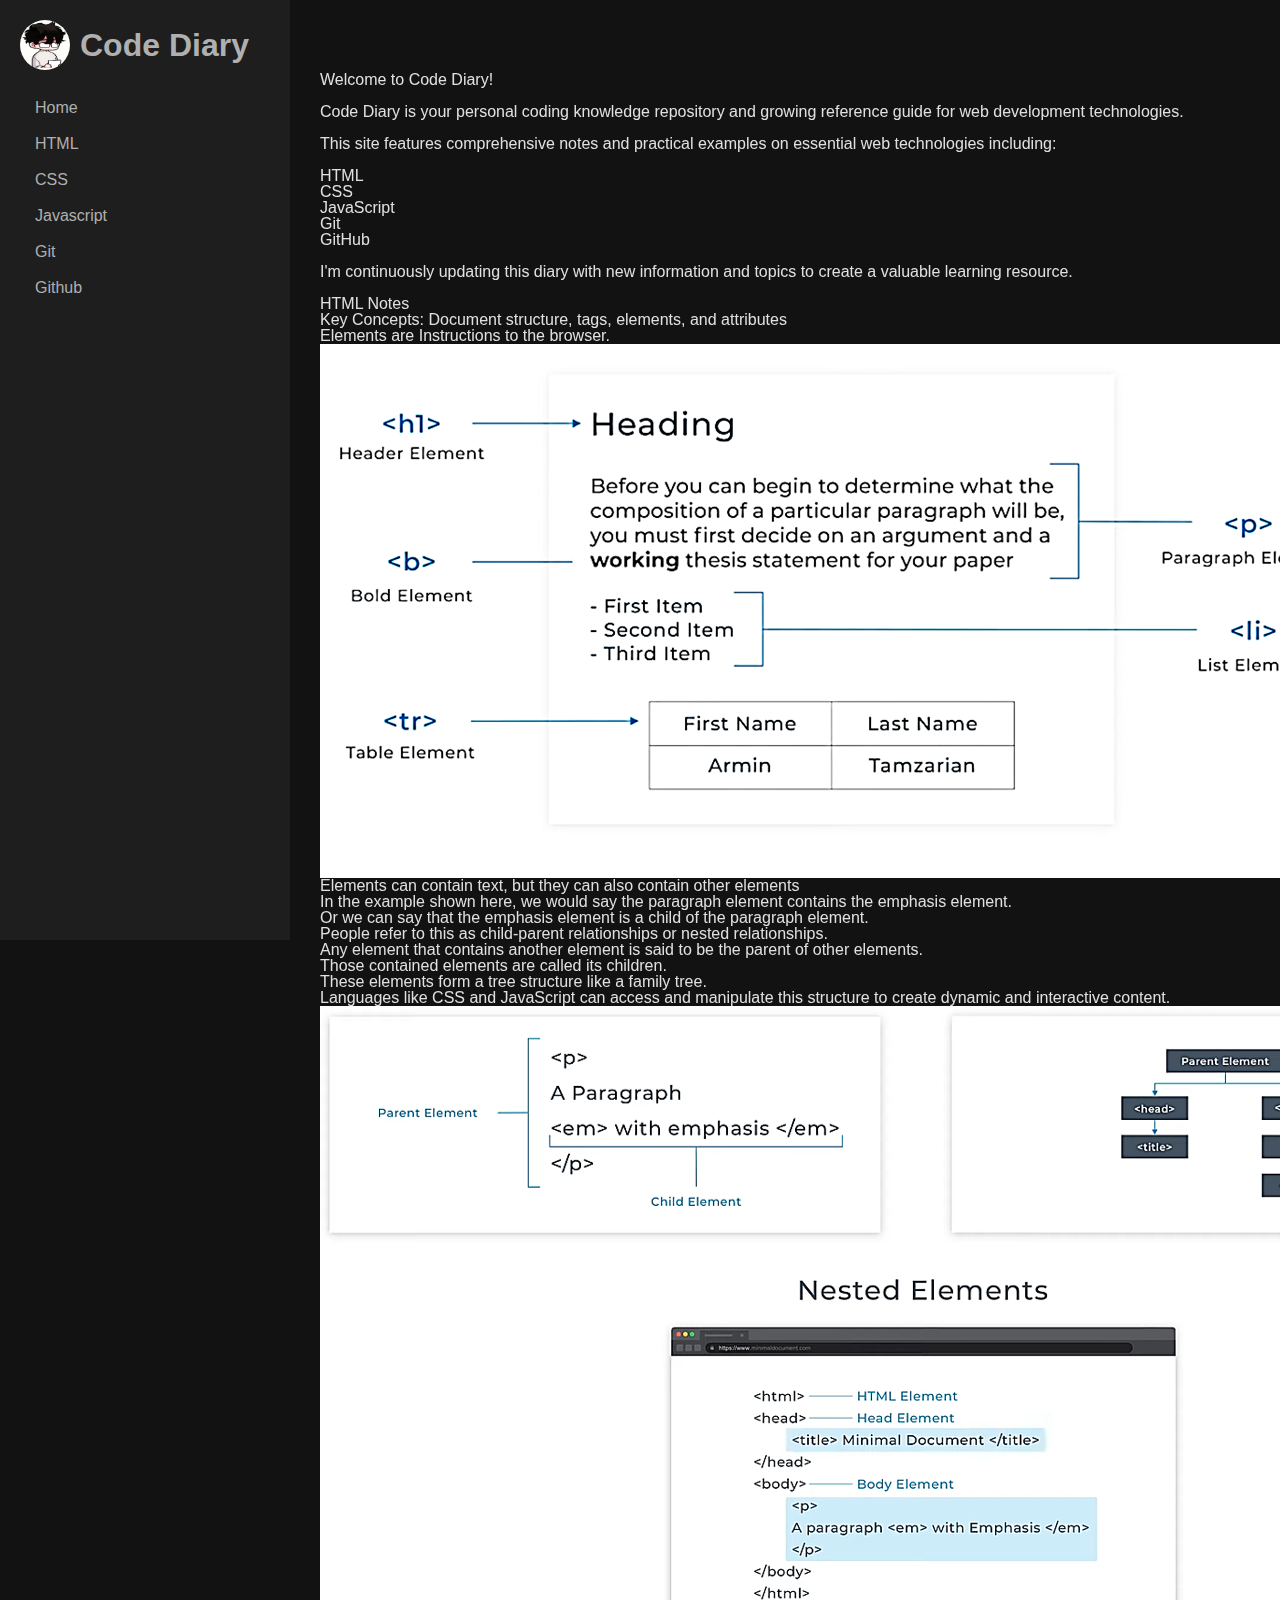
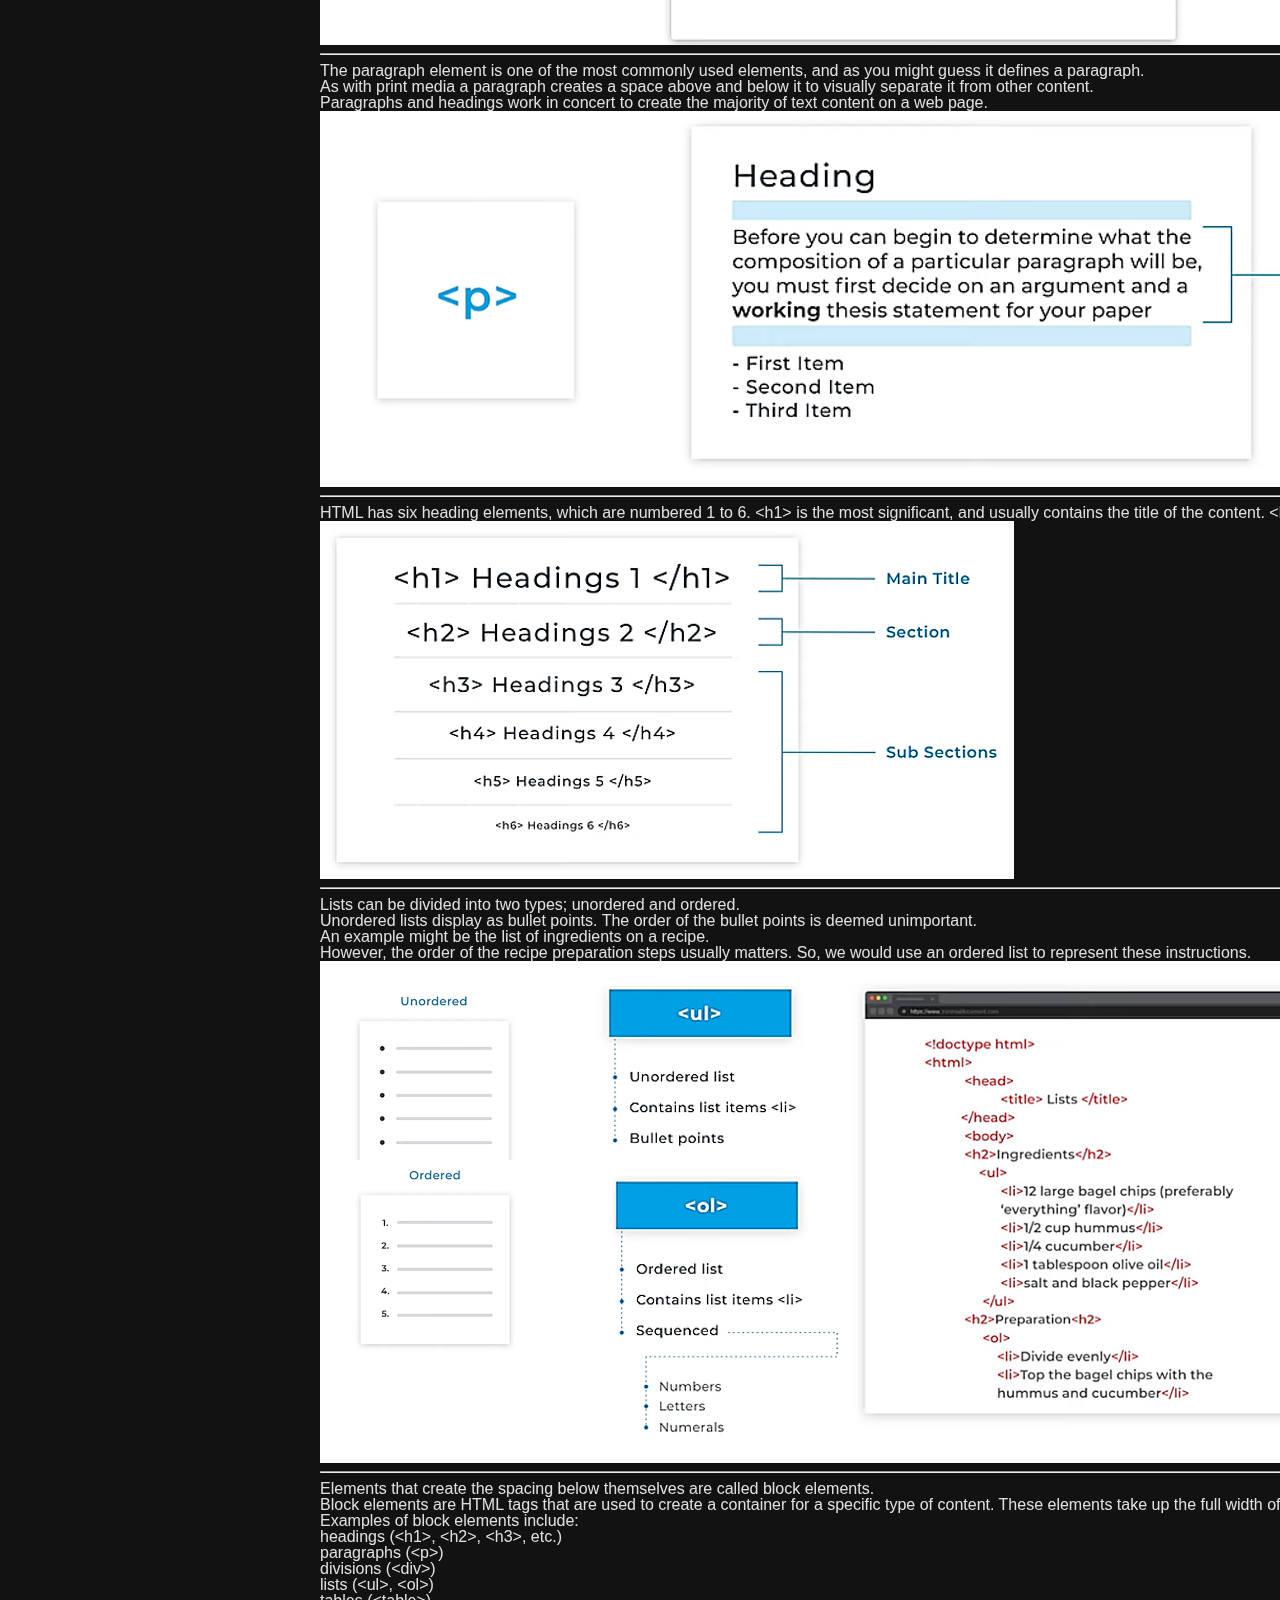
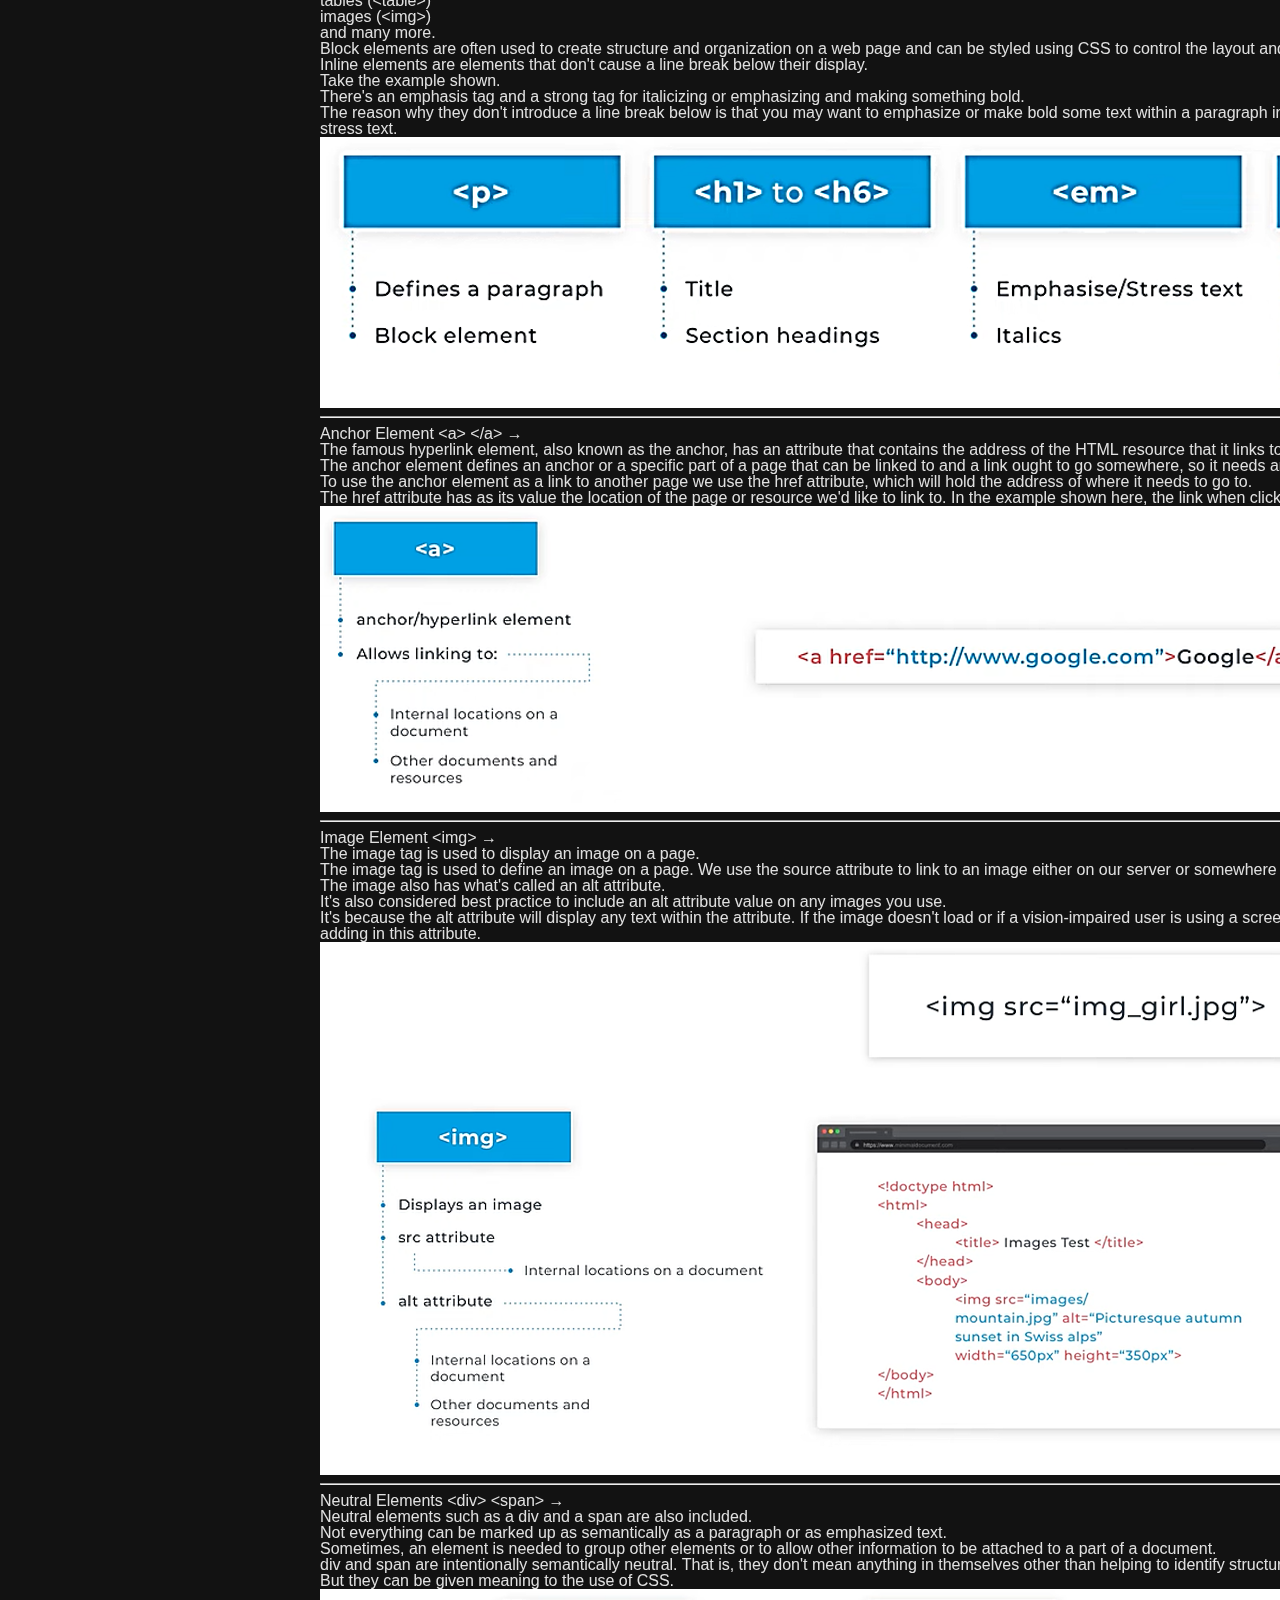
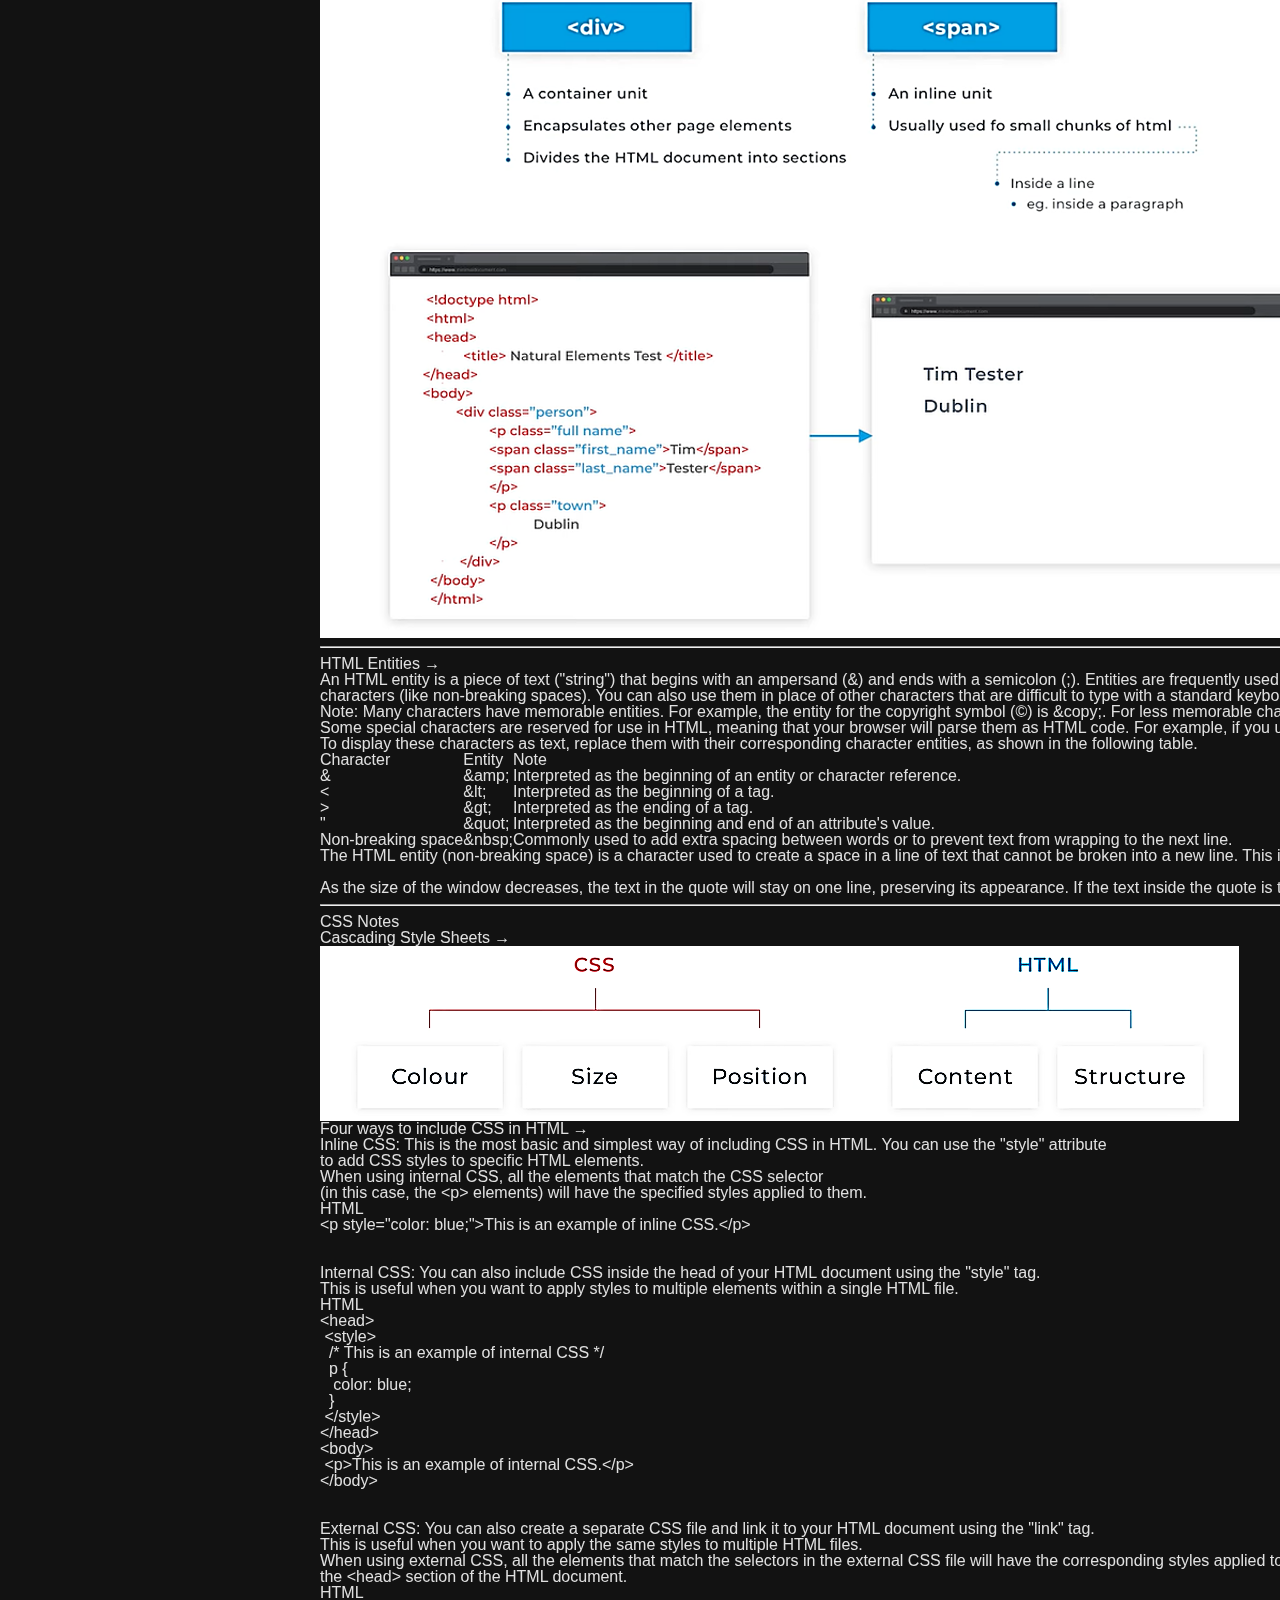
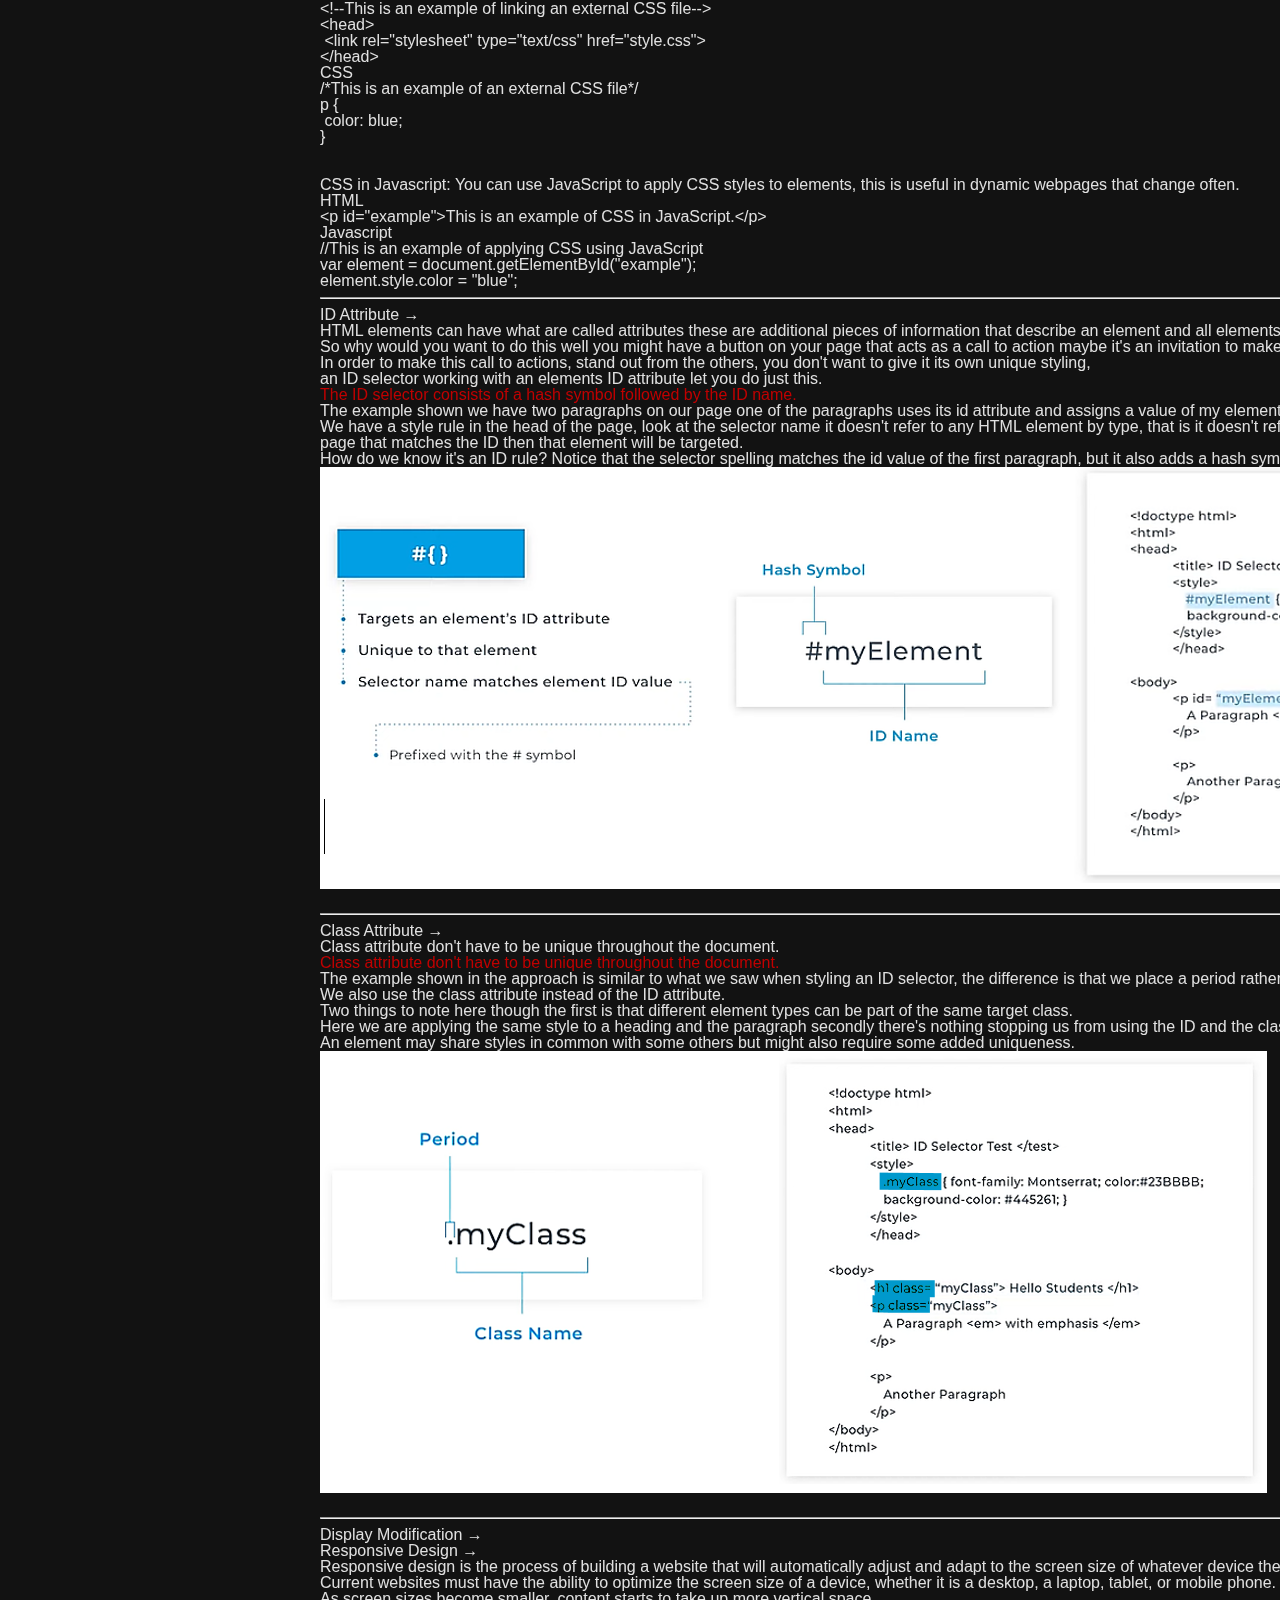
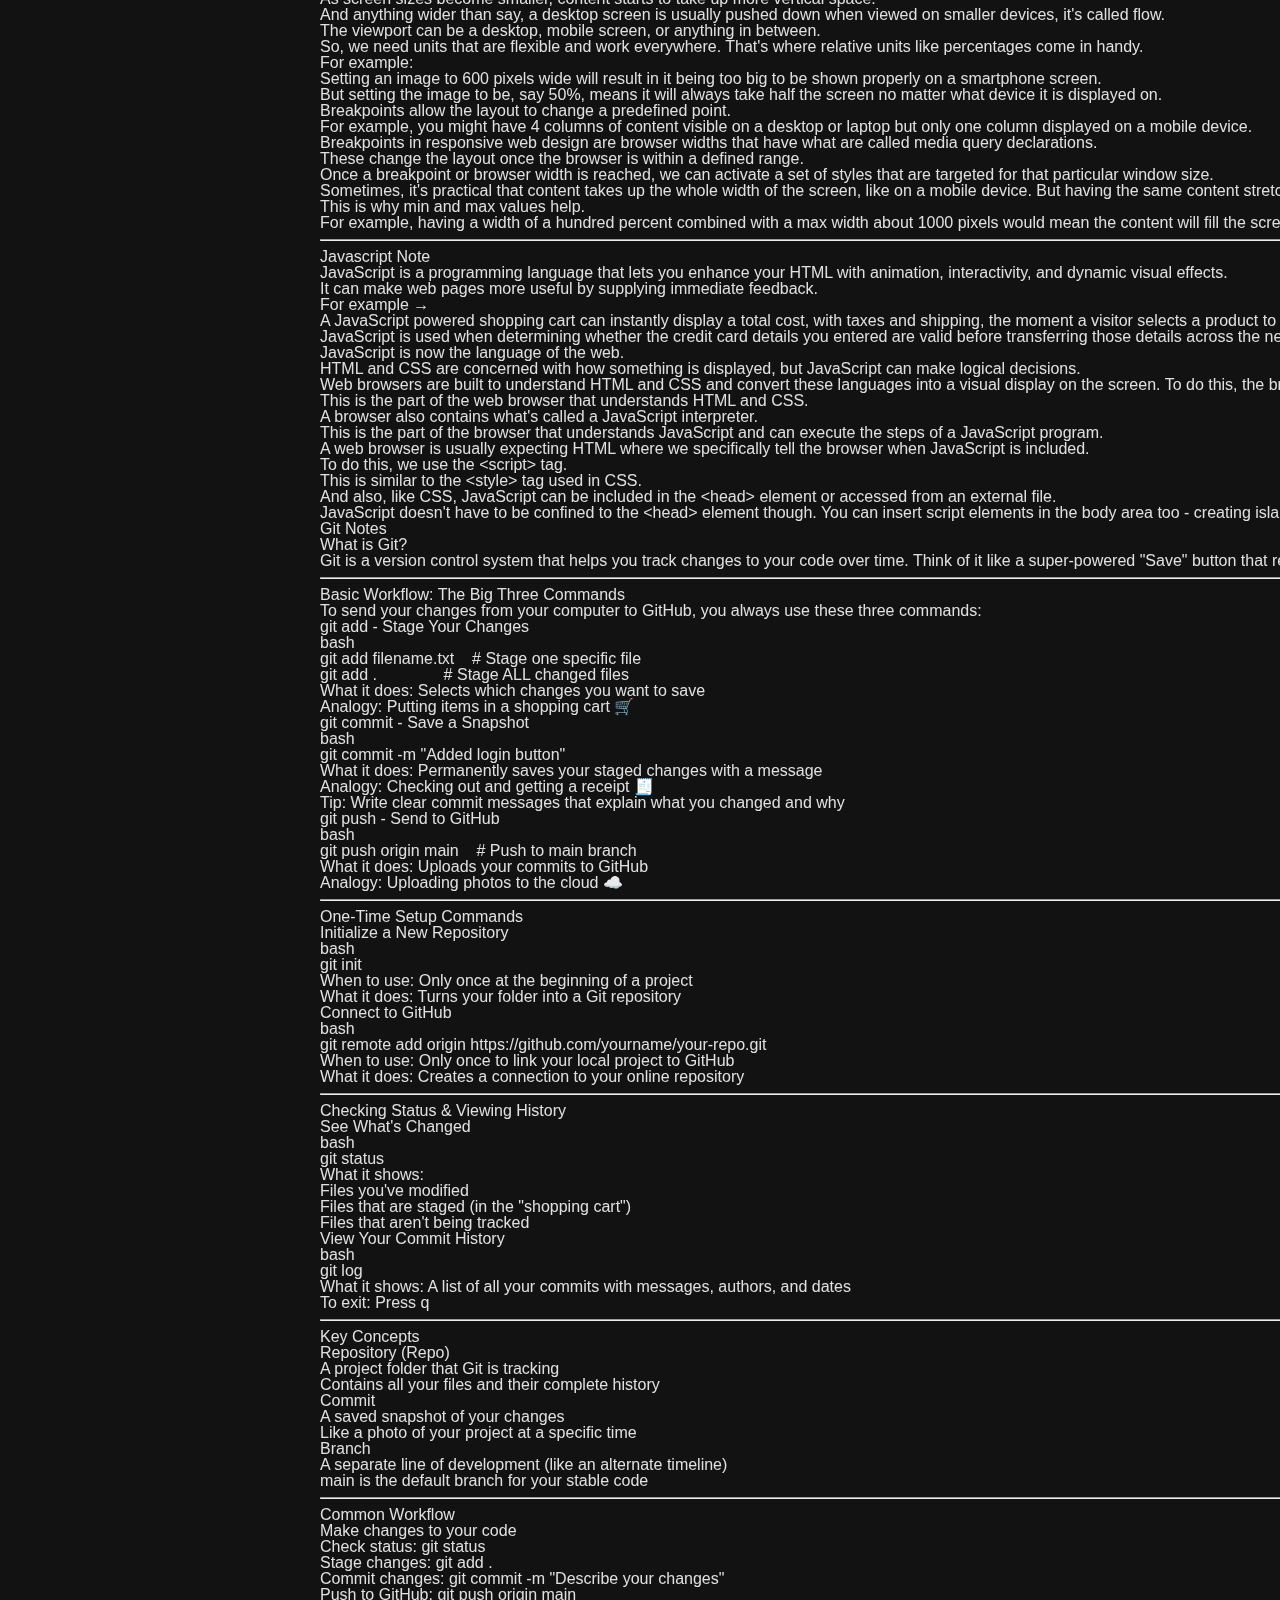
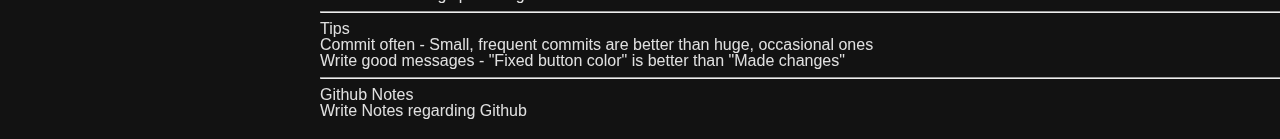
<file: index.html>
<!DOCTYPE html>
<html lang="en">
<head>
    <meta charset="UTF-8">
    <meta name="viewport" content="width=device-width, initial-scale=1.0">
    <link rel="stylesheet" href="/Styles/reset.css">
    <link rel="stylesheet" href="/Styles/main.css">
    <title>Code Diary</title>
</head>

<!-- Want to make a Dark and Light Mode Switch, Initially will be presented as Dark-->

<body class="dark-mode">

    <aside class="sidebar">
        <div class="site-title">
            <img src="../Images/Icon.jpg" alt="Logo">
            <span>Code Diary</span>
        </div>
        <nav>
            <ul>
                <li><a href="#" class="nav-link active" data-page="home">Home</a></li>
                <li><a href="#" class="nav-link" data-page="html">HTML</a></li>
                <li><a href="#" class="nav-link" data-page="css">CSS</a></li>
                <li><a href="#" class="nav-link" data-page="javascript">Javascript</a></li>
                <li><a href="#" class="nav-link" data-page="git">Git</a></li>
                <li><a href="#" class="nav-link" data-page="github">Github</a></li>
            </ul>
        </nav>
    </aside>

    <main class="content">
        <div class="content-button">
            <button class="mode-toggle-btn" id="mode-toggle">Switch to Light Mode</button>
        </div>

        <section id="home" class="page active">
            <h1>Welcome to Code Diary!</h1>
            <br>
            <p>Code Diary is your personal coding knowledge repository and growing reference guide for web development technologies.</p>
            <br>
            <p>This site features comprehensive notes and practical examples on essential web technologies including:</p>
            <br>
            <ul>
                <li>HTML</li>
                <li>CSS</li>
                <li>JavaScript</li>
                <li>Git</li>
                <li>GitHub</li>
            </ul>
            <br>
            <p>I'm continuously updating this diary with new information and topics to create a valuable learning resource.</p>
            <br>
            <!-- <p><strong>Note:</strong> Dark mode is currently enabled by default. I'm working on implementing a light/dark mode toggle feature soon—stay tuned for updates!</p> -->
        </section>

        <!--HTML Page Content-->

        <section id="html" class="page">
            <h1>HTML Notes</h1>
            <h3>Key Concepts: Document structure, tags, elements, and attributes</h3>
            <ul>
                <li>Elements are Instructions to the browser.</li>
                    <img src="../Images/HTML1.png" alt="Display Example of Various Elements" class="Note-pics">

                <li>Elements can contain text, but they can also contain other elements</li>

                <ul>
                    <li>In the example shown here, we would say the paragraph element contains the emphasis element. <br>
                       Or we can say that the emphasis element is a <strong>child of the paragraph element.</strong></li>
                    <li>People refer to this as <strong>child-parent relationships</strong> or <strong>nested relationships.</strong></li>
                    <li>Any element that contains another element is said to be the <strong>parent of other elements.</strong> <br>
                     Those contained elements are called its children.</li>
                    <li>These elements form a <strong>tree structure</strong> like a family tree. </li>
                    <li>Languages like CSS and JavaScript can access and manipulate this structure to create dynamic and interactive content.</li>
                    <img src="../Images/HTML2.png" alt="Parent/Nested Element Display" class="Note-pics">
                </ul>
            </ul>

            <hr class="horizontal-line">

            <ul>
                <li>The <strong>paragraph element</strong> is one of the most commonly used elements, and as you might guess it defines a paragraph.
                    <ul>
                        <li>As with print media a paragraph creates a space above and below it to visually separate it from other content.</li>
                        <li>Paragraphs and headings work in concert to create the majority of text content on a web page.</li>
                        <img src="../Images/HTML3.png" alt="Paragraph Element" class="Element-pics">
                    </ul>
                </li>

                <hr class="horizontal-line">

                <li>HTML has <strong>six heading</strong> elements, which are numbered 1 to 6. &lt;h1&gt; is the most significant, and usually contains the title of the content. &lt;h2&gt; represents a section, while &lt;h3&gt; and so on represent identifiers for further subsections.</li>
                <img src="../Images/HTML4.png" alt="Heading Element" class="Note-pics">
                
                <hr class="horizontal-line">

                <li>Lists can be divided into <strong>two types</strong>; unordered and ordered.
                    <ul>
                        <li>Unordered lists display as <strong>bullet points</strong>. The order of the bullet points is deemed unimportant.
                            <ul>
                                <li>An example might be the list of ingredients on a recipe.</li>
                            </ul>
                        </li>
                        <li>However, the order of the recipe preparation steps usually matters. So, we would use an ordered list to represent these instructions.</li>
                        <img src="../Images/HTML5.png" alt="List Element" class="Element-pics">
                    </ul>
                </li>

                <hr class="horizontal-line">

                <li>Elements that <strong>create the spacing below</strong> themselves are called block elements.</li>
                <li>Block elements are HTML tags that are used to create a container for a specific type of content. These elements take up the full width of their parent container and create a new block formatting context.</li>
                <li>Examples of block elements include:
                    <ul>
                        <li>headings (&lt;h1&gt;, &lt;h2&gt;, &lt;h3&gt;, etc.)</li>
                        <li>paragraphs (&lt;p&gt;)</li>
                        <li>divisions (&lt;div&gt;)</li>
                        <li>lists (&lt;ul&gt;, &lt;ol&gt;)</li>
                        <li>tables (&lt;table&gt;)</li>
                        <li>images (&lt;img&gt;)</li>
                        <li>and many more.</li>
                    </ul>
                </li>
                <li>Block elements are often used to create structure and organization on a web page and can be styled using CSS to control the layout and appearance.</li>
                
                <li>Inline elements are elements that <strong>don't</strong> cause a line break below their display.</li>
                <li>Take the example shown.
                    <ul>
                        <li>There's an <strong>emphasis tag</strong> and a <strong>strong tag</strong> for italicizing or emphasizing and making something bold.</li>
                        <li>The reason why they don't introduce a line break below is that you may want to emphasize or make bold some text within a paragraph in order to stress particular words or phrases, and you'll most often not want to add a line break below the stress text.</li>
                    </ul>
                    <img src="../Images/HTML6.png" alt="Element Tags" class="Element-pics">
                </li>
                
                <hr class="horizontal-line">

                <li><strong>Anchor Element &lt;a&gt; &lt;/a&gt; →</strong>
                    <ul>
                        <li>The famous hyperlink element, also known as the anchor, has an attribute that contains the <strong>address</strong> of the HTML resource that it <strong>links</strong> to. In HTML content, links that are supposed to be interacted with use the anchor element.</li>
                        <li>The anchor element defines an anchor or a specific part of a page that can be linked to and a link ought to go somewhere, so it needs an address.
                            <ul>
                                <li>To use the anchor element as a link to another page we use the <strong>href attribute</strong>, which will hold the address of where it needs to go to.</li>
                                <li>The <strong>href attribute</strong> has as its value the location of the page or resource we'd like to link to. In the example shown here, the link when clicked will take us to google.com and in particular Google's</li>
                                <img src="../Images/HTML7.png" alt="Anchor Element" class="Element-pics">
                            </ul>
                        </li>
                    </ul>
                </li>

                <hr class="horizontal-line">
                
                <li><strong>Image Element &lt;img&gt; →</strong>
                    <ul>
                        <li>The <strong>image tag</strong> is used to display an image on a page.</li>
                        <li>The image tag is used to define an image on a page. We use the source attribute to link to an image either on our server or somewhere else on the web.</li>
                        <li>The image also has what's called an <strong>alt attribute</strong>.
                            <ul>
                                <li>It's also considered <strong>best practice</strong> to include an alt attribute value on any images you use.</li>
                                <li>It's because the alt attribute will <strong>display any text</strong> within the attribute. If the image doesn't load or if a vision-impaired user is using a screen reader to visit your site, the screen reader will read the alt tag. So put a description of the image you're adding in this attribute.</li>
                            </ul>
                            <img src="../Images/HTML8.png" alt="Image Element" class="Element-pics">
                        </li>
                    </ul>
                </li>

                <hr class="horizontal-line">
                
                <li><strong>Neutral Elements &lt;div&gt; &lt;span&gt; →</strong>
                    <ul>
                        <li>Neutral elements such as a div and a span are also included.
                            <ul>
                                <li>Not everything can be marked up as semantically as a paragraph or as emphasized text.</li>
                                <li>Sometimes, an element is needed to group other elements or to allow other information to be attached to a part of a document.</li>
                            </ul>
                        </li>
                        <li>div and span are intentionally <strong>semantically neutral</strong>. That is, they don't mean anything in themselves other than helping to <strong>identify structural areas</strong> on a page.
                            <ul>
                                <li>But they can be given meaning to the use of <strong>CSS</strong>.</li>
                            </ul>
                        </li>
                        <img src="../Images/HTML9.png" alt="Nuetral Elements" class="Neutral-pics">
                    </ul>
                </li>

                <hr class="horizontal-line">
                
                <li><strong>HTML Entities →</strong>
                    <ul>
                        <li>An HTML entity is a piece of text ("string") that begins with an ampersand (&amp;) and ends with a semicolon (;). Entities are frequently used to display reserved characters (which would otherwise be interpreted as HTML code), and invisible characters (like non-breaking spaces). You can also use them in place of other characters that are difficult to type with a standard keyboard.</li>
                        <div class="note-box">
                            <div class="note-content">
                                <strong>Note: Many characters have memorable entities. For example, the entity for the copyright symbol (©) is &amp;copy;. For less memorable characters, such as &amp;#8212; or &amp;#x2014;, you can use a <a style="color: #0563C1;" href="https://html.spec.whatwg.org/multipage/named-characters.html#named-character-references" target="_blank">reference chart</a> or <a style="color: #0563C1;" href="https://mothereff.in/html-entities" target="_blank">decoder tool</a>.</strong>
                            </div>
                        </div>
                        <li>Some special characters are reserved for use in HTML, meaning that your browser will parse them as HTML code. For example, if you use the less-than (&lt;) sign, the browser interprets any text that follows as a <a style="color: #00ffff;" href="https://developer.mozilla.org/en-US/docs/Glossary/Tag" target="_blank">tag</a>.</li>
                        <li>To display these characters as text, replace them with their corresponding character entities, as shown in the following table.</li>
                    </ul>
                    <table class="html-entities-table">
                        <thead>
                            <tr>
                                <td class="center">Character</td>
                                <td class="center">Entity</td>
                                <td class="center">Note</td>
                            </tr>
                        </thead>
                        <tbody>
                            <tr>
                                <td class="center">&</td>
                                <td class="center"><code>&amp;amp;</code></td>
                                <td>Interpreted as the beginning of an entity or character reference.</td>
                            </tr>
                            <tr>
                                <td class="center">&lt;</td>
                                <td class="center"><code>&amp;lt;</code></td>
                                <td>Interpreted as the beginning of a tag.</td>
                            </tr>
                            <tr>
                                <td class="center">&gt;</td>
                                <td class="center"><code>&amp;gt;</code></td>
                                <td>Interpreted as the ending of a tag.</td>
                            </tr>
                            <tr>
                                <td class="center">"</td>
                                <td class="center"><code>&amp;quot;</code></td>
                                <td>Interpreted as the beginning and end of an attribute's value.</td>
                            </tr>
                            <tr>
                                <td class="center">Non-breaking space</td>
                                <td class="center"><code>&amp;nbsp;</code></td>
                                <td>Commonly used to add extra spacing between words or to prevent text from wrapping to the next line.</td>
                            </tr>
                        </tbody>
                    </table>
                    <div class="nonbreak-box">
                        <div class="nonbreak-content">
                            <strong>The HTML entity (non-breaking space) is a character used to create a space in a line of text that cannot be broken into a new line. This is useful for preserving the appearance of text or preventing unwanted line breaks in certain situations.</strong>
                            <br><br>
                            <strong>As the size of the window decreases, the text in the quote will stay on one line, preserving its appearance. If the text inside the quote is too long to fit on one line, the whole quote will move to the next line.</strong>
                        </div>
                    </div>
                </li>

                <hr class="horizontal-line">
            </ul>

        </section>

        <!--CSS Page Content-->

        <section id="css" class="page">
            <h1>CSS Notes</h1>
            <h3>Cascading Style Sheets →</h3>
            <img src="../Images/CSS1.png" alt="Display Example of Various Elements" class="CSS-pics">
            <h4><strong>Four ways to include CSS in HTML →</strong></h4>
            
            <ol>
                <li><strong>Inline CSS:</strong> This is the most basic and simplest way of including CSS in HTML. You can use the "style" attribute<br>
                    to add CSS styles to specific HTML elements.
                    <ul>
                        <li>When using internal CSS, all the elements that match the CSS selector <br>
                            (in this case, the <code>&lt;p&gt;</code> elements) will have the specified styles applied to them.</li>
                        <table class="code-table">
                            <tr>
                                <td>HTML</td>
                            </tr>
                            <tr>
                                <td><code>&lt;p style="color: blue;"&gt;This is an example of inline CSS.&lt;/p&gt;</code></td>
                            </tr>
                        </table>
                    </ul>
                </li>

                <br>
                <br>

                <li><strong>Internal CSS:</strong> You can also include CSS inside the head of your HTML document using the "style" tag.<br>
                    This is useful when you want to apply styles to multiple elements within a single HTML file.</li>
                <ul>
                    <table class="code-table">
                        <tr>
                            <td>HTML</td>
                        </tr>
                        <tr>
                            <td><code>
                                &lt;head&gt; <br>
                                 &nbsp;&lt;style&gt;<br>
                                    &nbsp;&nbsp;/* This is an example of internal CSS */<br>
                                    &nbsp;&nbsp;p {<br>
                                      &nbsp;&nbsp;&nbsp;color: blue;<br>
                                    &nbsp;&nbsp;}<br>
                                &nbsp;&lt;/style&gt;<br>
                                &lt;/head&gt;<br>
                                &lt;body&gt;<br>
                                  &nbsp;&lt;p&gt;This is an example of internal CSS.&lt;/p&gt;<br>
                                &lt;/body&gt;</code></td>
                        </tr>
                    </table>
                </ul>

                <br>
                <br>

                <li><strong>External CSS:</strong> You can also create a separate CSS file and link it to your HTML document using the "link" tag.<br>
                    This is useful when you want to apply the same styles to multiple HTML files.
                    <ul>
                        <li>When using external CSS, all the elements that match the selectors in the external CSS file will have the corresponding styles applied to them. 
                            The external CSS file is linked to the HTML document using the <strong>link</strong> tag, which should be placed in the  
                            <code>&lt;head&gt;</code> section of the HTML document.</li>
                        <table class="code-table">
                            <tr>
                                <td>HTML</td>
                            </tr>
                            <tr>
                                <td><code>
                                    &lt;!--This is an example of linking an external CSS file--&gt;<br>
                                    &lt;head&gt;<br>
                                        &nbsp;&lt;link rel="stylesheet" type="text/css" href="style.css"&gt;<br>
                                    &lt;/head&gt;
                                </code></td>
                            </tr>
                        </table>
                        <table class="code-table">
                            <tr>
                                <td>CSS</td>
                            </tr>
                            <tr>
                                <td><code>
                                    /*This is an example of an external CSS file*/<br>
                                    p {<br>
                                    &nbsp;color: blue;<br>
                                    }
                                </code></td>
                            </tr>
                        </table>
                    </ul>
                </li>

                <br>
                <br>

                <li><strong>CSS in Javascript:</strong> You can use JavaScript to apply CSS styles to elements, this is useful in dynamic webpages that change often.
                    <ul>
                        <table class="code-table">
                            <tr>
                                <td>HTML</td>
                            </tr>
                            <tr>
                                <td><code>
                                    &lt;p id="example"&gt;This is an example of CSS in JavaScript.&lt;/p&gt;
                                </code></td>
                            </tr>
                        </table>
                        <table class="code-table">
                            <tr>
                                <td>Javascript</td>
                            </tr>
                            <tr>
                                <td><code>
                                    //This is an example of applying CSS using JavaScript<br>
                                    var element = document.getElementById("example");<br>
                                    element.style.color = "blue";<br>
                                </code></td>
                            </tr>
                        </table>
                    </ul>
                </li>
            </ol>

            <hr>

            <h3><strong>ID Attribute →</strong></h3>
                <ul>
                    <li>HTML elements can have what are called <strong>attributes</strong> these are additional pieces of information that describe an element and all elements can be <strong>uniquely identified</strong> on a page by means of an <strong>ID</strong> attribute.
                        <ul>
                            <li>So why would you want to do this well you might have a button on your page that acts as a call to action maybe it's an invitation to make a purchase or register on the application, there also might be other buttons on the page.</li>
                        </ul>
                    </li>
        
                    <li>In order to make this call to actions, stand out from the others, you don't want to give it its own unique styling, <br>
                        an <strong>ID selector working with an elements ID attribute</strong> let you do just this.</li>
        
                    <li><span style="color: #C00000;">The ID selector consists of a <strong>hash symbol followed by the ID name.</strong></span>
                        <ul>
                            <li>The example shown we have two paragraphs on our page one of the paragraphs uses its id attribute and assigns a value of my element to the ID.</li>
                            <li>We have a style rule in the head of the page, look at the selector name it doesn't refer to any HTML element by type, that is it doesn't refer to a paragraph or a h1 or an image tag, it refers to an ID and if there's some element in the body of that page that matches the ID then that element will be targeted.</li>
                            <li>How do we know it's an ID rule? Notice that the selector spelling matches the id value of the first paragraph, but it also adds a hash symbol to the beginning of the ID name.</li>
                        </ul>
                    </li>
                </ul>
                <div class="wide">
                    <img src="../Images/CSS2.png" alt="Display Example of ID Attribute">
                </div>

            <br>
            <hr>

            <h3><strong>Class Attribute →</strong></h3>
                <ul>
                    <li>Class attribute don't have to be unique throughout the document.</li>

                    <li><span style="color: #C00000;">Class attribute don't have to be unique throughout the document.</span>
                        <ul>
                            <li>The example shown in the approach is similar to what we saw when styling an ID selector, the difference is that we place a period rather than a hashtag in front of the selector name.</li>
                            <li>We also use the class attribute instead of the ID attribute. </li>
                            <li><strong>Two</strong> things to note here though the first is that different element types can be part of the <strong>same target class.</strong></li>
                            <li>Here we are applying the same style to a heading and the paragraph secondly there's nothing stopping us from using the ID and the class attributes on the same element.</li>
                        </ul>
                    </li>
        
                    <li>An element may <strong>share styles</strong> in common with some others but might also require some added uniqueness.</li>
                </ul>
                <div class="wide">
                    <img src="../Images/CSS3.png" alt="Display Example of Class Attribute">
                </div>
            
            <br>
            <hr>

            <h3>Display Modification →</h3>
            <h4>Responsive Design →</h4>
            <ul>
                <li>Responsive design is the process of building a website that will automatically adjust and adapt to the screen size of whatever device the user is on.</li>
                <li>Current websites must have the ability to optimize the screen size of a device, whether it is a desktop, a laptop, tablet, or mobile phone.</li>
                
                <li>As screen sizes become smaller, content starts to take up more vertical space.</li>
                <li>And anything wider than say, a desktop screen is usually pushed down when viewed on smaller devices, it's called <strong>flow</strong>.</li>
                
                <li>The <strong>viewport</strong> can be a desktop, mobile screen, or anything in between.</li>
                <li>So, we need <strong>units</strong> that are <strong>flexible</strong> and work everywhere. That's where relative units like <strong>percentages</strong> come in handy.
                    <ul>
                        <li>For example:
                            <ul>
                                <li>Setting an image to 600 pixels wide will result in it being too big to be shown properly on a smartphone screen.</li>
                                <li>But setting the image to be, say 50%, means it will always take half the screen no matter what device it is displayed on.</li>
                            </ul>
                        </li>
                    </ul>
                </li>
                
                <li><strong>Breakpoints</strong> allow the layout to change a predefined point.
                    <ul>
                        <li>For example, you might have 4 columns of content visible on a desktop or laptop but only one column displayed on a mobile device.</li>
                    </ul>
                </li>
                <li>Breakpoints in responsive web design are browser widths that have what are called <strong>media query declarations</strong>.</li>
                <li>These change the layout once the browser is within a defined range.</li>
                <li>Once a breakpoint or browser width is reached, we can activate a set of styles that are targeted for that particular window size.</li>
                
                <li>Sometimes, it's practical that content takes up the whole width of the screen, like on a mobile device. But having the same content stretching to the whole width of say your TV screen, often makes less sense.</li>
                <li>This is why <strong>min and max values</strong> help.
                    <ul>
                        <li>For example, having a width of a hundred percent combined with a max width about 1000 pixels would mean the content will fill the screen up to a width of 1000 pixels.</li>
                    </ul>
                </li>
            </ul>
            <hr>

        </section>

        <!--Javascript Page Content-->

        <section id="javascript" class="page">
            <h1>Javascript Note</h1>
            <ul>
                <li>JavaScript is a programming language that lets you enhance your HTML with animation, interactivity, and dynamic visual effects.</li>
                <li>It can make web pages more useful by supplying immediate feedback.
                    <ul>
                        <li>For example →
                            <ul>
                                <li>A JavaScript powered shopping cart can instantly display a total cost, with taxes and shipping, the moment a visitor selects a product to buy.</li>
                                <li>JavaScript is used when determining whether the credit card details you entered are valid before transferring those details across the net to the bank for processing.</li>
                            </ul>
                        </li>
                    </ul>
                </li>
                <li>JavaScript is now the language of the web.</li>
                
                <li>HTML and CSS are concerned with how something is <strong>displayed</strong>, but JavaScript can make <strong>logical decisions</strong>.</li>
                
                <li>Web browsers are built to understand HTML and CSS and convert these languages into a visual display on the screen. To do this, the browser uses what's called a <strong>layout or rendering engine</strong>.
                    <ul>
                        <li>This is the part of the web browser that understands HTML and CSS.</li>
                    </ul>
                </li>
                <li>A browser also contains what's called a <strong>JavaScript interpreter</strong>.
                    <ul>
                        <li>This is the part of the browser that <strong>understands JavaScript</strong> and can <strong>execute</strong> the steps of a JavaScript program.</li>
                    </ul>
                </li>
                
                <li>A web browser is usually expecting HTML where we <strong>specifically tell</strong> the browser when JavaScript is included.</li>
                <li>To do this, we use the <strong>&lt;script&gt; tag</strong>.
                    <ul>
                        <li>This is similar to the &lt;style&gt; tag used in CSS.</li>
                        <li>And also, like CSS, JavaScript <strong>can be included</strong> in the <strong>&lt;head&gt;</strong> element or accessed from an external file.</li>
                        <li>JavaScript doesn't have to be confined to the &lt;head&gt; element though. You can insert script elements in the body area too - creating islands of behaviour, or functionality, throughout the page.</li>
                    </ul>
                </li>
            </ul>
        </section>

        <!--Git Page Content-->

        <section id="git" class="page">
            <h1>Git Notes</h1>
            <h3>What is Git?</h3>
            <p>Git is a <strong>version control system</strong> that helps you track changes to your code over time. 
                Think of it like a super-powered "Save" button that remembers every change you've ever made.</p>
            
            <hr>

            <h3>Basic Workflow: The Big Three Commands</h3>
            <p>To send your changes from your computer to GitHub, you always use these three commands:</p>
            <ol>
                <li><h4><code class="git-style">git add</code> - Stage Your Changes</h4>
                    <table class="code-table">
                        <tr>
                            <td>bash</td>
                        </tr>
                        <tr>
                            <td><code>
                                git add filename.txt&nbsp;&nbsp;&nbsp; # Stage one specific file <br>
                                git add .&nbsp;&nbsp;&nbsp;&nbsp;&nbsp;&nbsp;&nbsp;&nbsp;&nbsp;&nbsp;&nbsp;&nbsp;&nbsp;&nbsp;&nbsp;# Stage ALL changed files
                            </code></td>
                        </tr>
                    </table>
                        <ul>
                            <li><strong>What it does:</strong> Selects which changes you want to save</li>
                            <li><strong>Analogy:</strong> Putting items in a shopping cart 🛒</li>
                        </ul>
                </li>

                <li><h4><code class="git-style">git commit</code> - Save a Snapshot</h4>
                    <table class="code-table">
                        <tr>
                            <td>bash</td>
                        </tr>
                        <tr>
                            <td><code>
                                git commit -m "Added login button"
                            </code></td>
                        </tr>
                    </table>
                        <ul>
                            <li><strong>What it does:</strong> Permanently saves your staged changes with a message</li>
                            <li><strong>Analogy:</strong> Checking out and getting a receipt 🧾</li>
                            <li><strong>Tip:</strong> Write clear commit messages that explain <strong>what</strong> you changed and <strong>why</strong></li>
                        </ul>
                </li>

                <li><h4><code class="git-style">git push</code> - Send to GitHub</h4>
                    <table class="code-table">
                        <tr>
                            <td>bash</td>
                        </tr>
                        <tr>
                            <td><code>
                                git push origin main&nbsp;&nbsp;&nbsp; # Push to main branch
                            </code></td>
                        </tr>
                    </table>
                        <ul>
                            <li><strong>What it does:</strong> Uploads your commits to GitHub</li>
                            <li><strong>Analogy:</strong> Uploading photos to the cloud ☁️</li>
                        </ul>
                </li>
            </ol>

            <hr>

            <h3>One-Time Setup Commands</h3>

            <h4>Initialize a New Repository</h4>
            <table class="code-table">
                <tr>
                    <td>bash</td>
                </tr>
                <tr>
                    <td><code>
                        git init
                    </code></td>
                </tr>
            </table>
            <ul>
                <li><strong>When to use:</strong> Only once at the beginning of a project</li>
                <li><strong>What it does:</strong> Turns your folder into a Git repository</li>
            </ul>

            <h4>Connect to GitHub</h4>
            <table class="code-table">
                <tr>
                    <td>bash</td>
                </tr>
                <tr>
                    <td><code>
                        git remote add origin https://github.com/yourname/your-repo.git
                    </code></td>
                </tr>
            </table>
            <ul>
                <li><strong>When to use:</strong> Only once to link your local project to GitHub</li>
                <li><strong>What it does:</strong> Creates a connection to your online repository</li>
            </ul>

            <hr>

            <h3>Checking Status & Viewing History</h3>

            <h4>See What's Changed</h4>
            <table class="code-table">
                <tr>
                    <td>bash</td>
                </tr>
                <tr>
                    <td><code>
                        git status
                    </code></td>
                </tr>
            </table>
            <ul>
                <li><strong>What it shows:</strong>
                    <ul>
                        <li>Files you've modified</li>
                        <li>Files that are staged (in the "shopping cart")</li>
                        <li>Files that aren't being tracked</li>
                    </ul>
                </li>
            </ul>

            <h4>View Your Commit History</h4>
            <table class="code-table">
                <tr>
                    <td>bash</td>
                </tr>
                <tr>
                    <td><code>
                        git log
                    </code></td>
                </tr>
            </table>
            <ul>
                <li><strong>What it shows:</strong> A list of all your commits with messages, authors, and dates</li>
                <li><strong>To exit:</strong> Press <code class="git-style">q</code></li>
            </ul>

            <hr>

            <h3>Key Concepts</h3>

            <h4>Repository (Repo)</h4>
            <ul>
                <li>A project folder that Git is tracking</li>
                <li>Contains all your files and their complete history</li>
            </ul>

            <h4>Commit</h4>
            <ul>
                <li>A saved snapshot of your changes</li>
                <li>Like a photo of your project at a specific time</li>
            </ul>

            <h4>Branch</h4>
            <ul>
                <li>A separate line of development (like an alternate timeline)</li>
                <li><code class="git-style">main</code> is the default branch for your stable code</li>
            </ul>

            <hr>

            <h3>Common Workflow</h3>
            <ol>
                <li><strong>Make changes</strong> to your code</li>
                <li><strong>Check status:</strong> <code class="git-style">git status</code></li>
                <li><strong>Stage changes:</strong> <code class="git-style">git add .</code></li>
                <li><strong>Commit changes:</strong> <code class="git-style">git commit -m "Describe your changes"</code></li>
                <li><strong>Push to GitHub:</strong> <code class="git-style">git push origin main</code></li>
            </ol>

            <hr>

            <h3>Tips</h3>
            <ul>
                <li><strong>Commit often</strong> - Small, frequent commits are better than huge, occasional ones</li>
                <li><strong>Write good messages</strong> - "Fixed button color" is better than "Made changes"</li>
            </ul>

            <hr>

        </section>

        <!--Github Page Content-->

        <section id="github" class="page">
            <h1>Github Notes</h1>
            <p>Write Notes regarding Github</p>
        </section>
    </main>

<script src="../JS/main.js"></script>
</body>

</html>
</file>
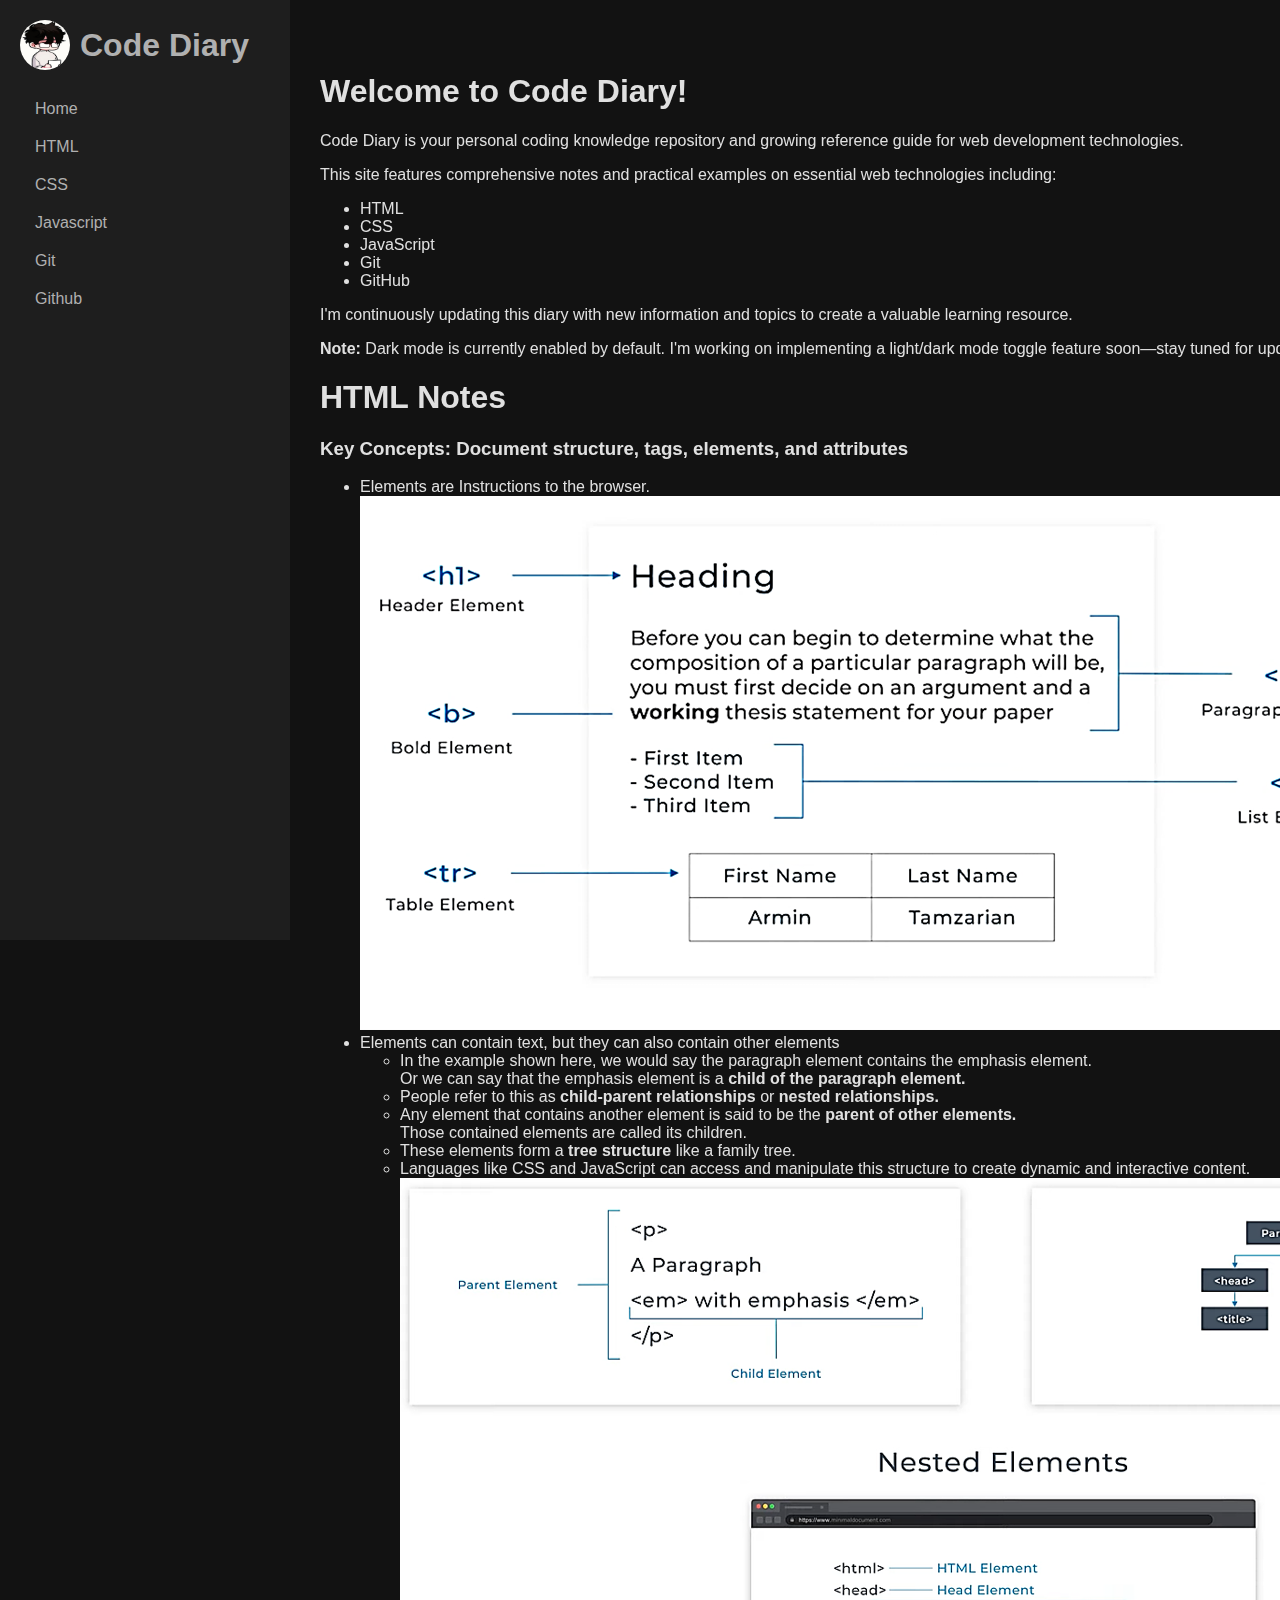
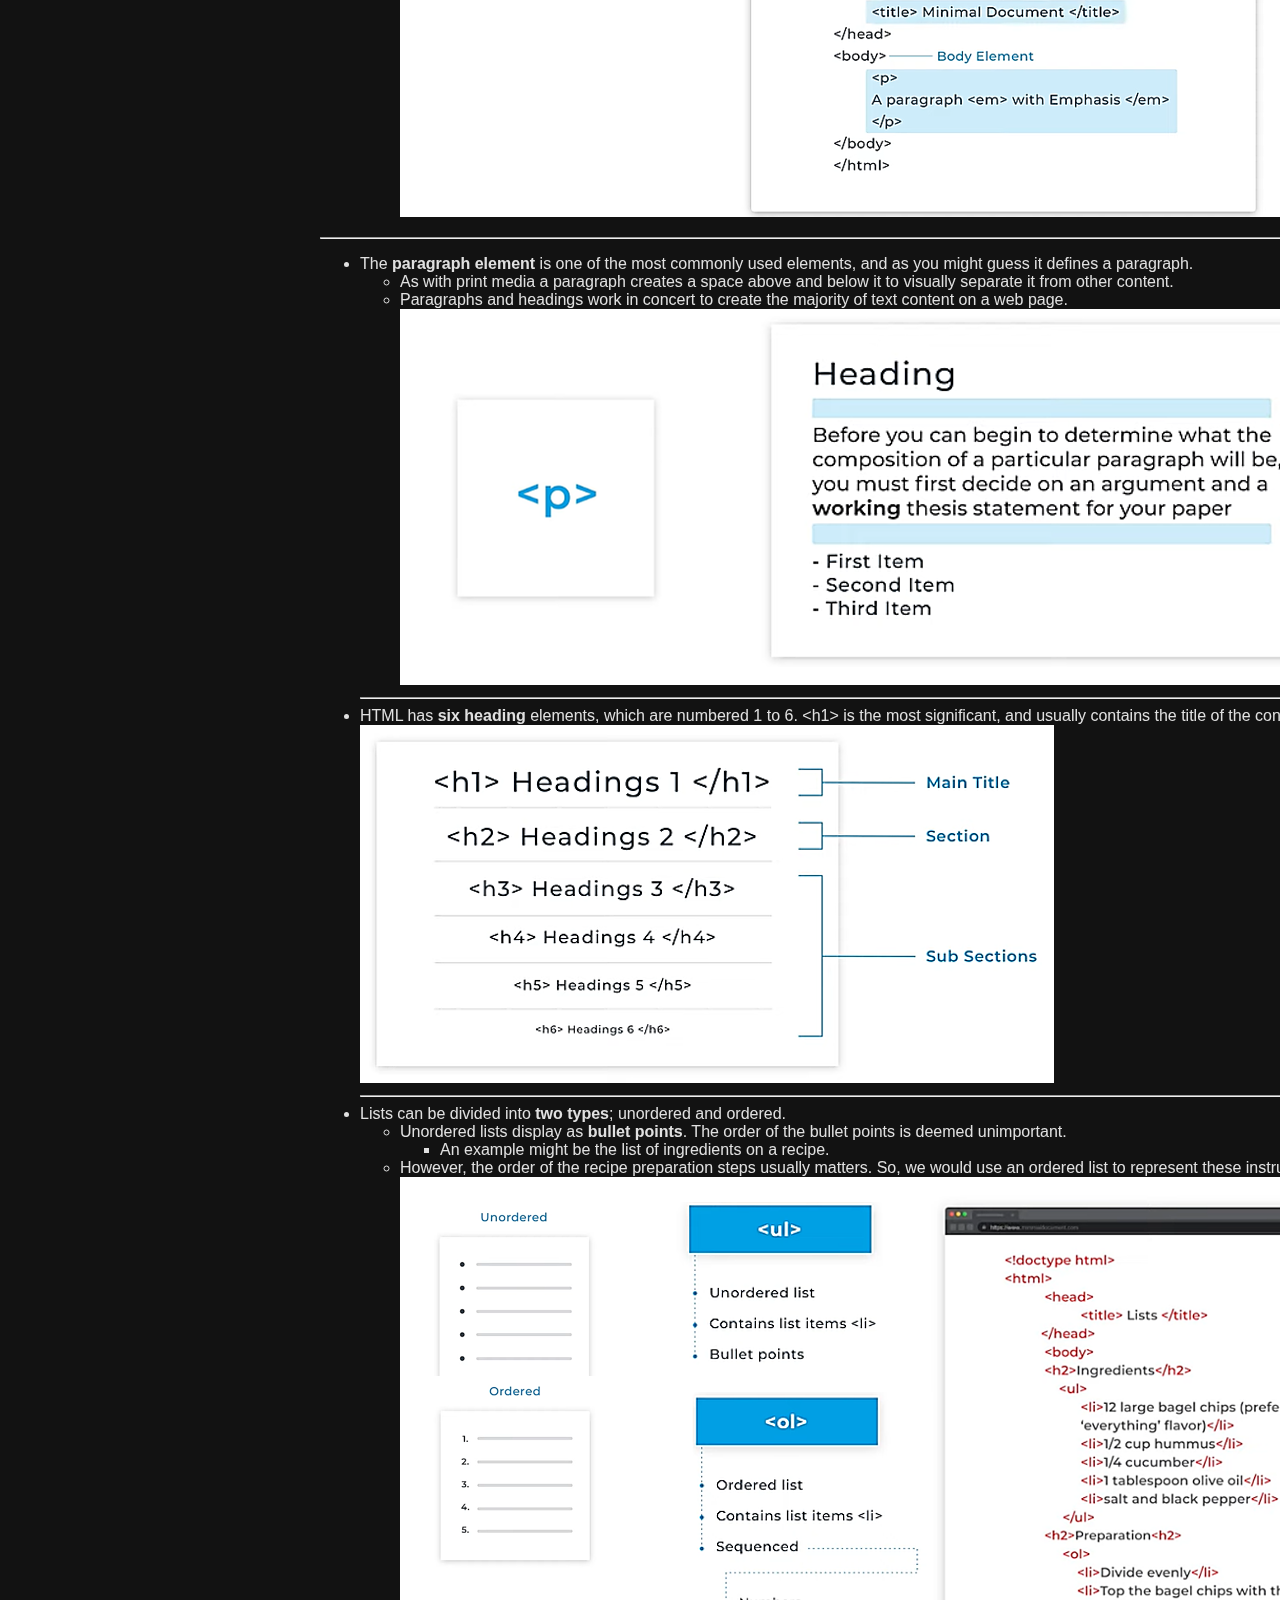
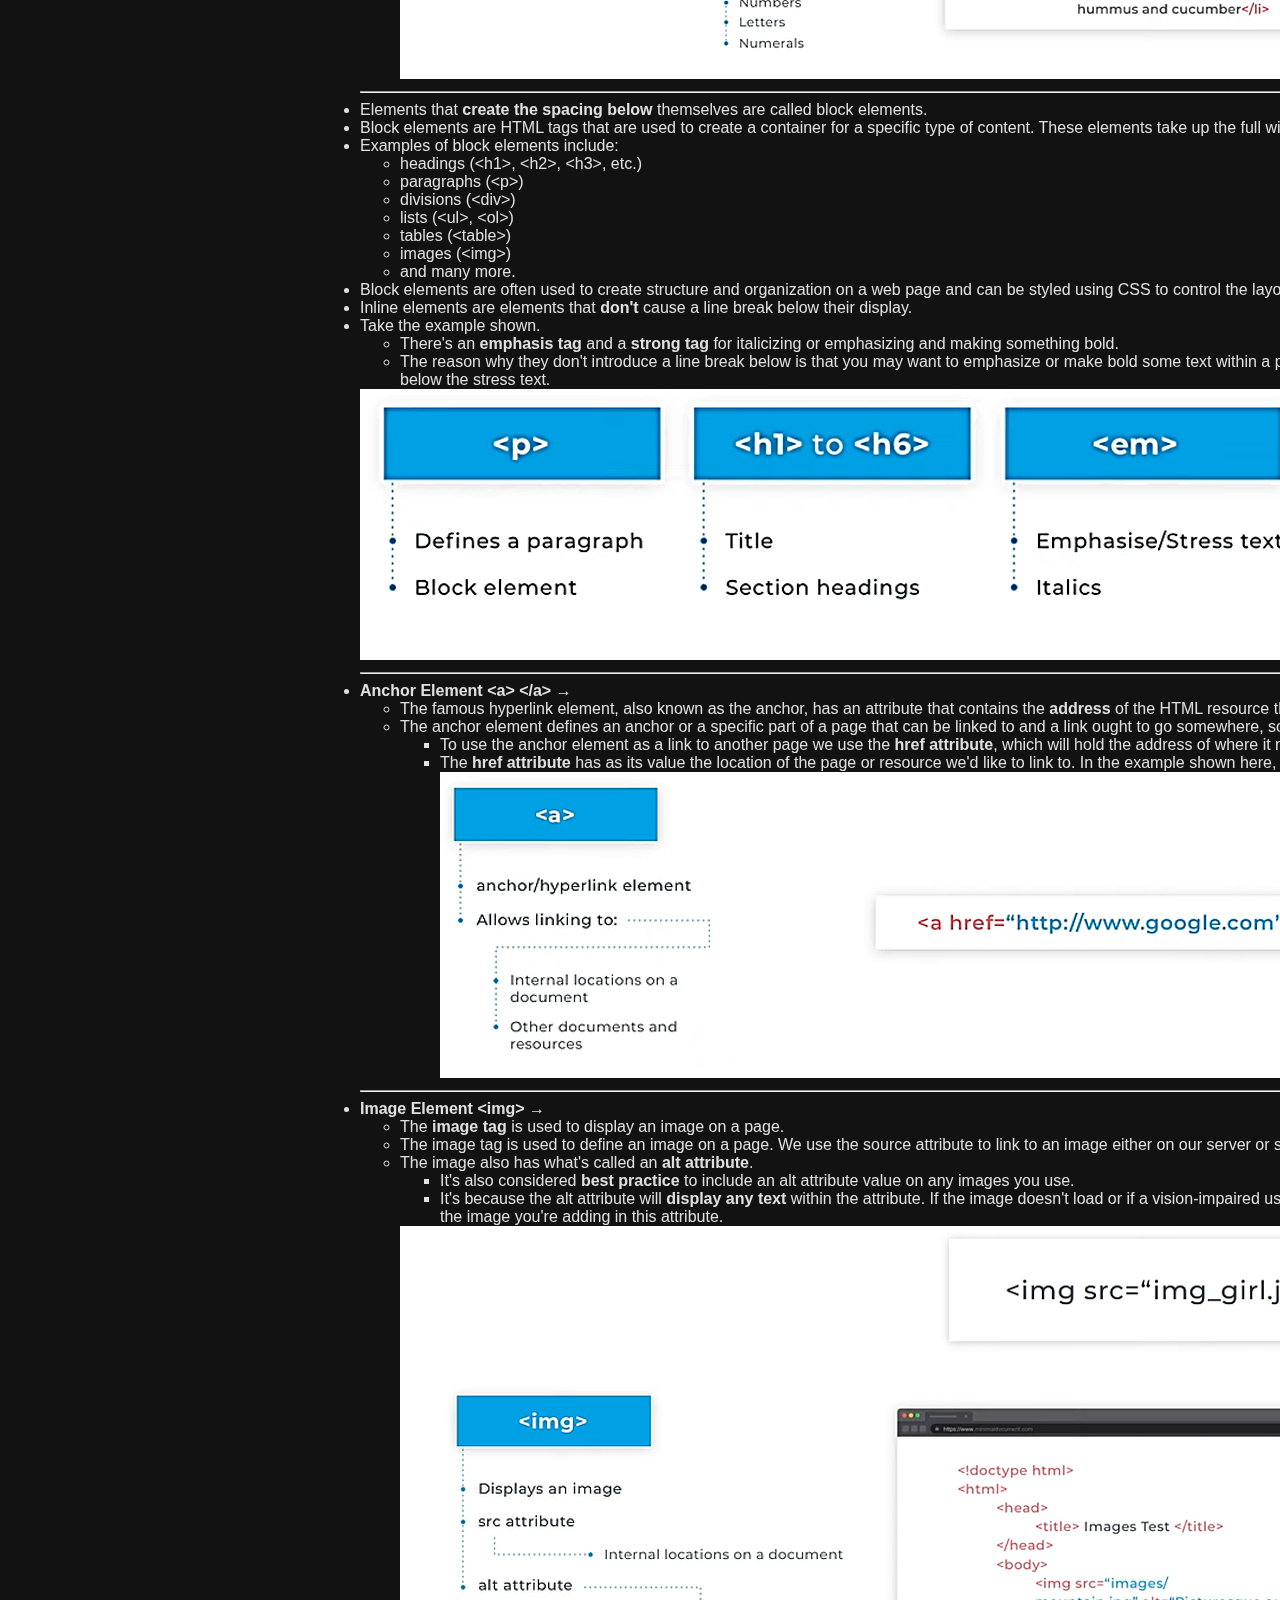
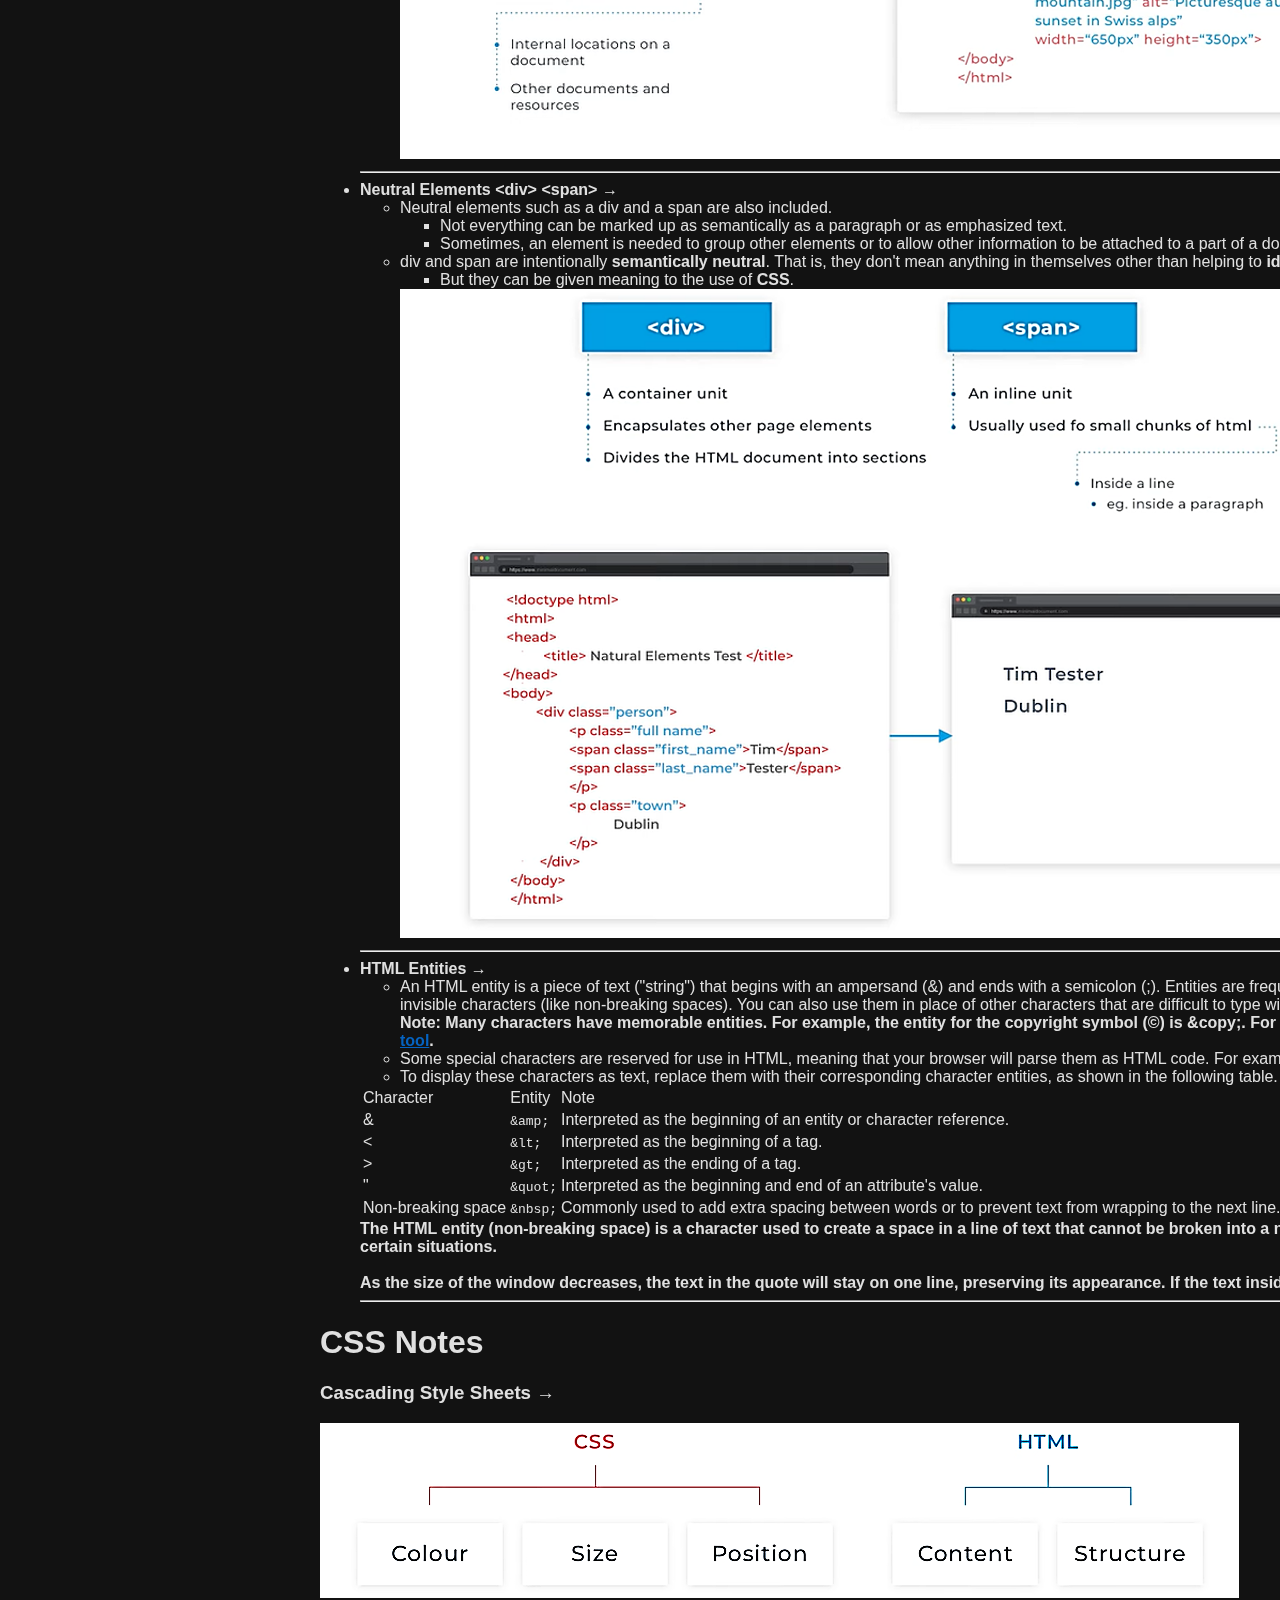
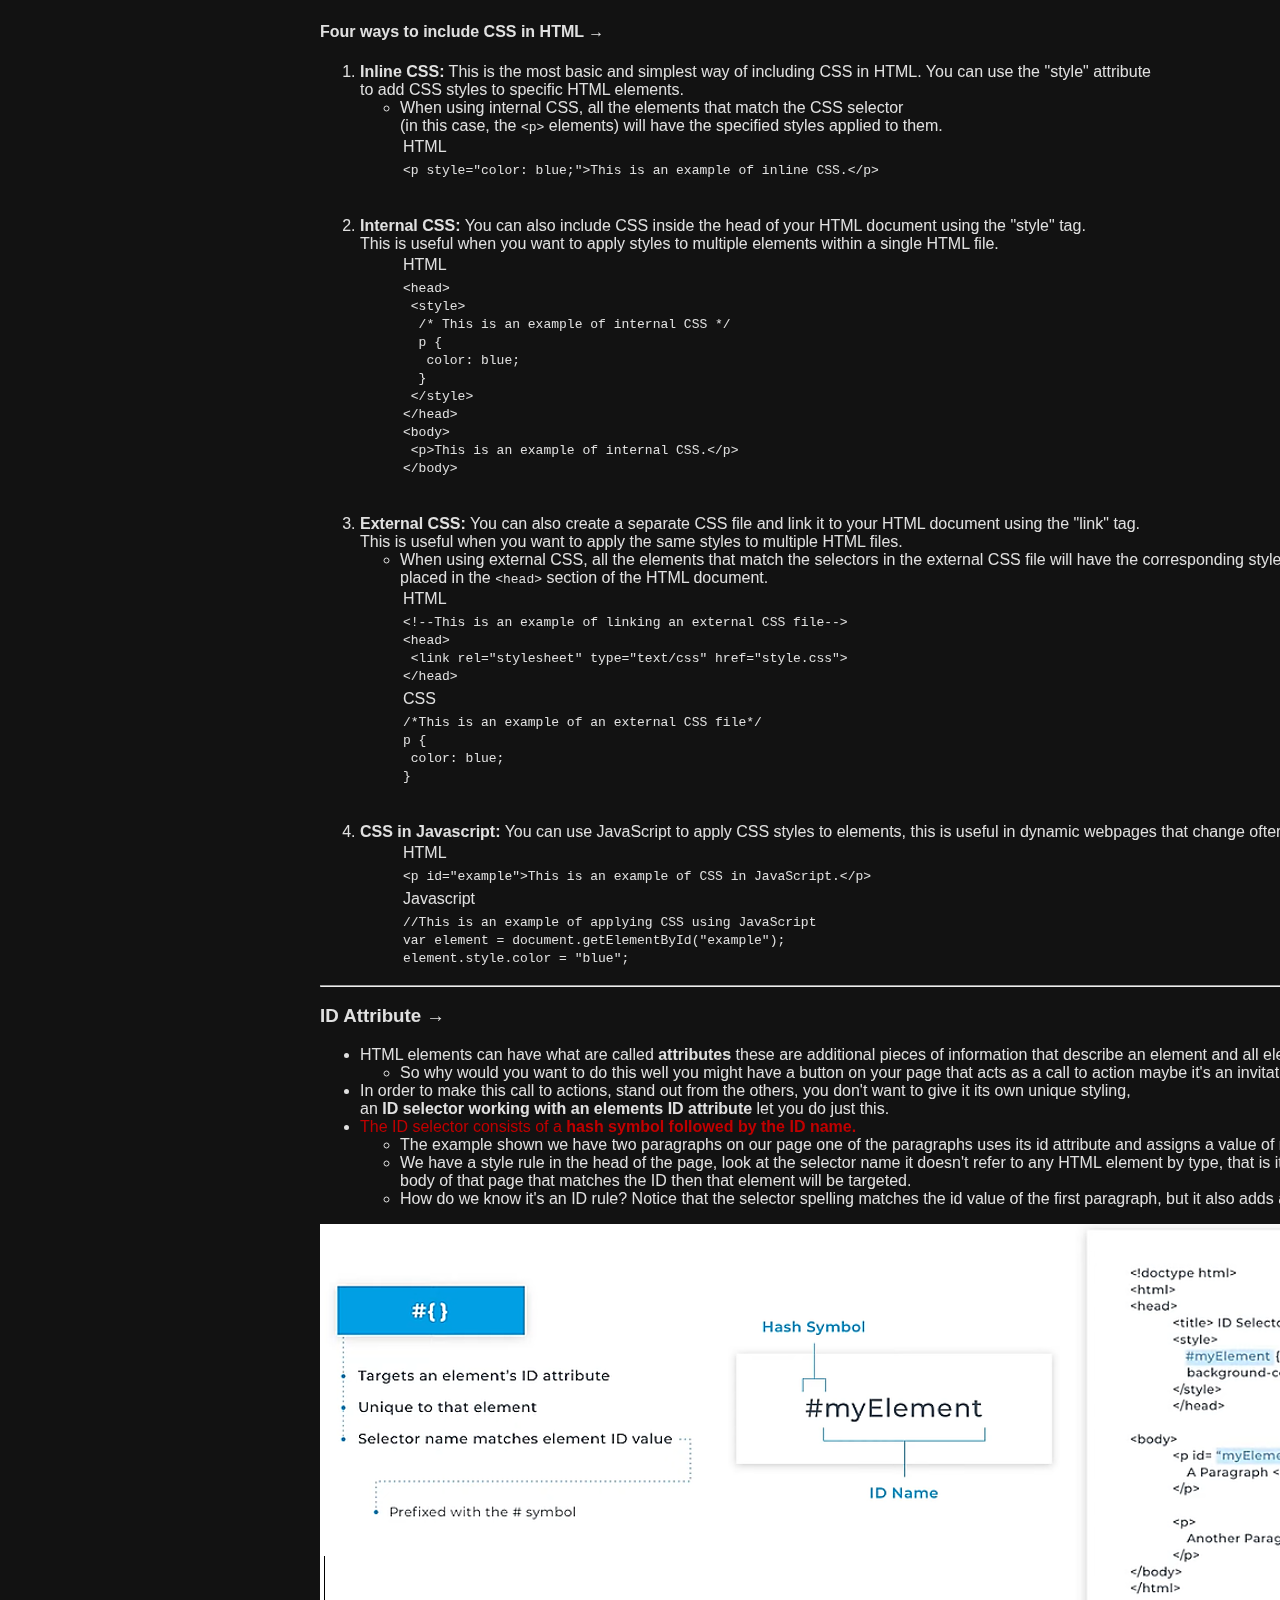
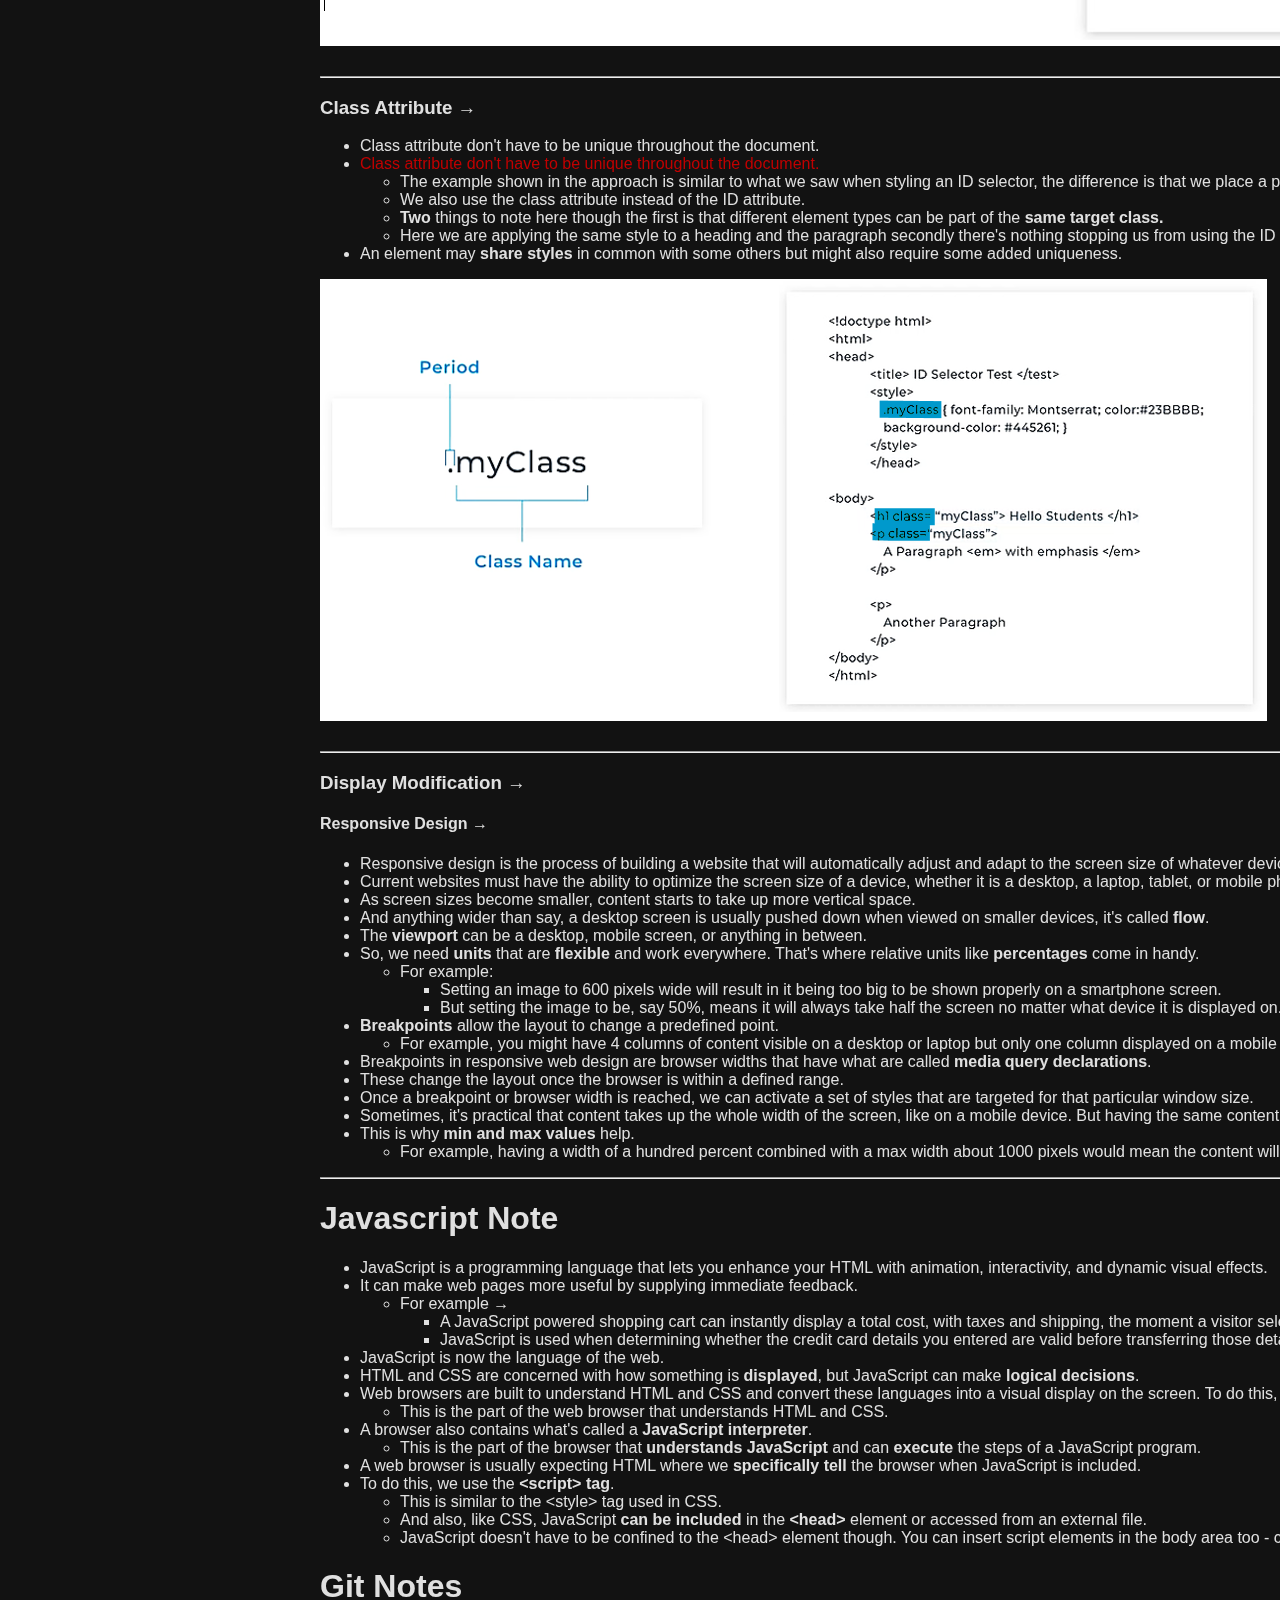
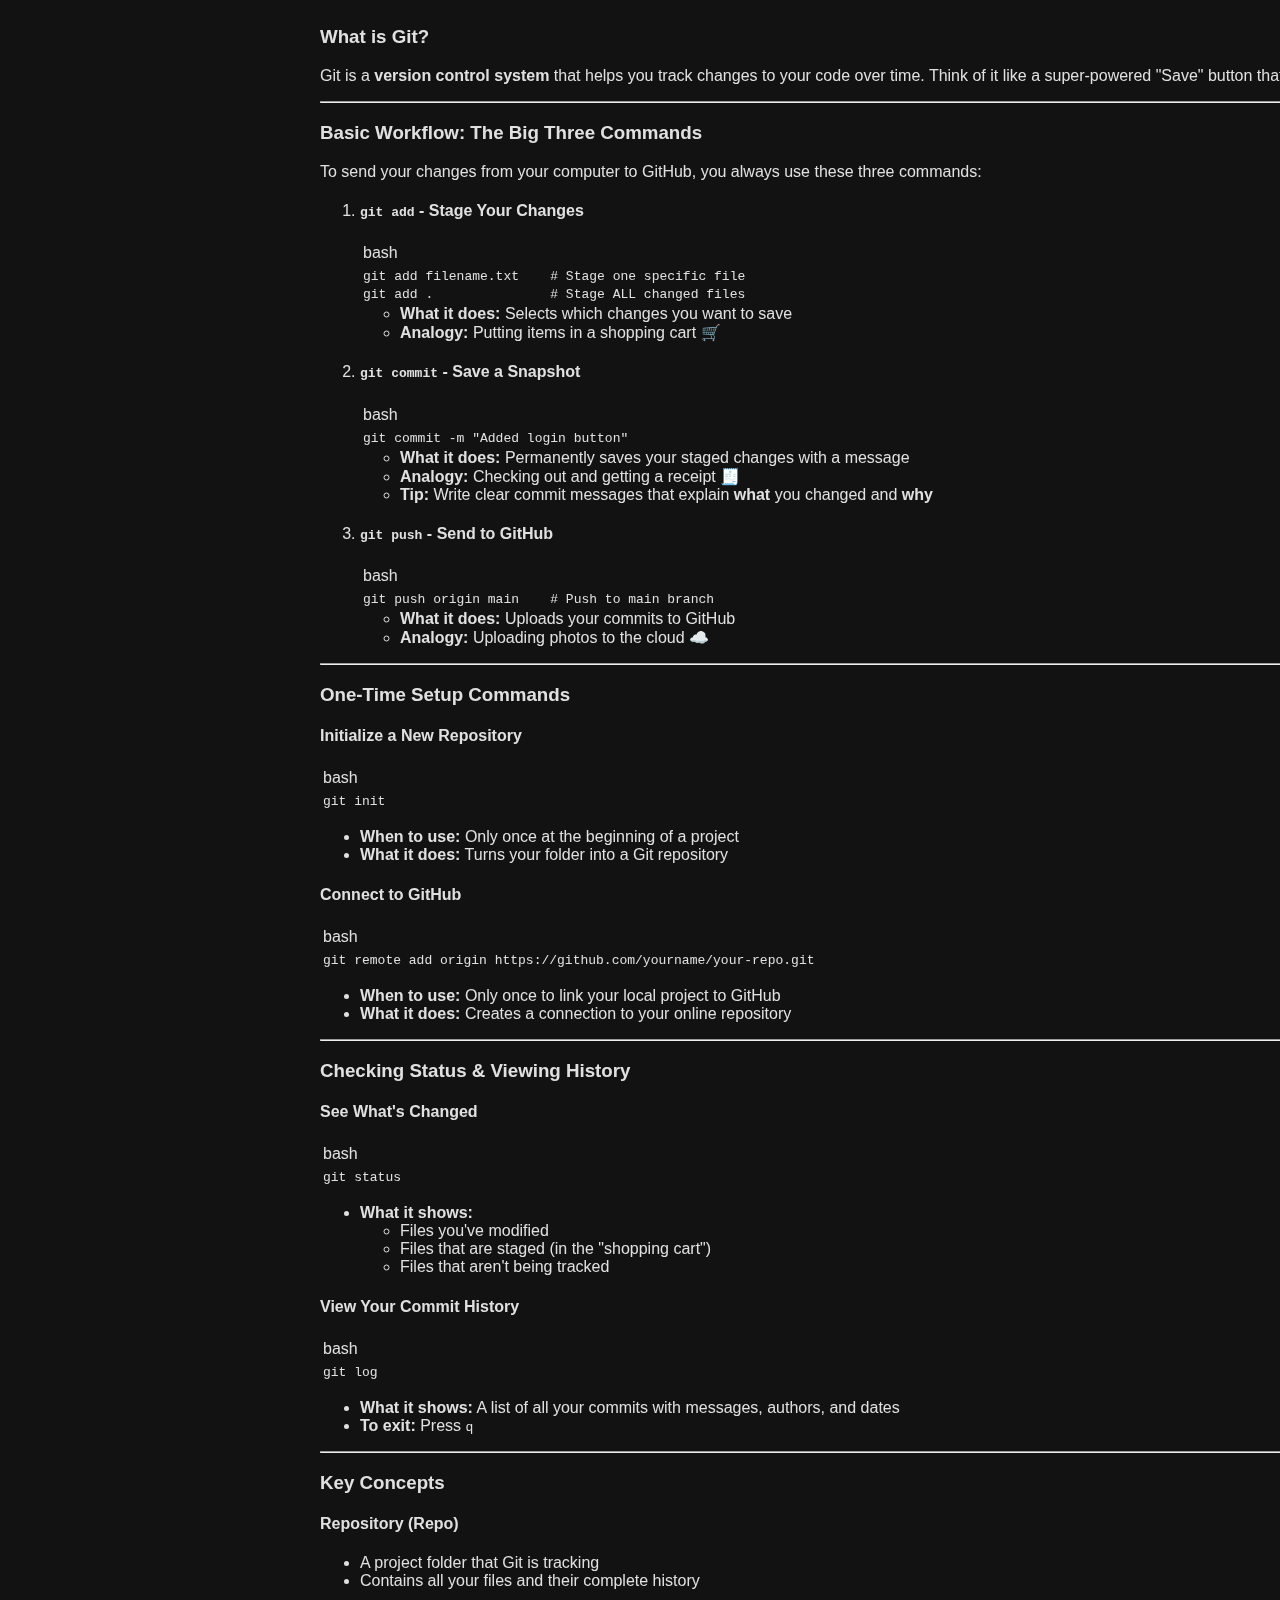
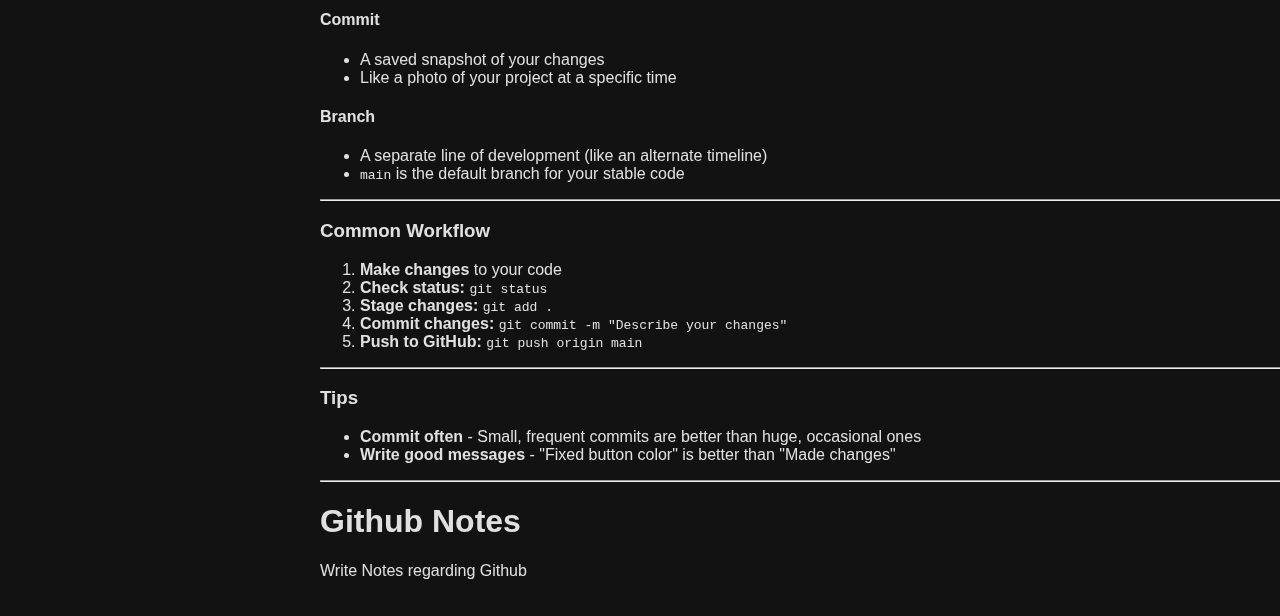
<file: Pages/index.html>
<!DOCTYPE html>
<html lang="en">
<head>
    <meta charset="UTF-8">
    <meta name="viewport" content="width=device-width, initial-scale=1.0">
    <link rel="stylesheet" href="../Styles/main.css">
    <title>Code Diary</title>
</head>

<!-- Want to make a Dark and Light Mode Switch, Initially will be presented as Dark-->

<body class="dark-mode">

    <aside class="sidebar">
        <div class="site-title">
            <img src="../Images/Icon.jpg" alt="Logo">
            <span>Code Diary</span>
        </div>
        <nav>
            <ul>
                <li><a href="#" class="nav-link active" data-page="home">Home</a></li>
                <li><a href="#" class="nav-link" data-page="html">HTML</a></li>
                <li><a href="#" class="nav-link" data-page="css">CSS</a></li>
                <li><a href="#" class="nav-link" data-page="javascript">Javascript</a></li>
                <li><a href="#" class="nav-link" data-page="git">Git</a></li>
                <li><a href="#" class="nav-link" data-page="github">Github</a></li>
            </ul>
        </nav>
    </aside>

    <main class="content">
        <div class="content-button">
            <button class="mode-toggle-btn" id="mode-toggle">Switch to Light Mode</button>
        </div>

        <section id="home" class="page active">
            <h1>Welcome to Code Diary!</h1>
            <p>Code Diary is your personal coding knowledge repository and growing reference guide for web development technologies.</p>
            <p>This site features comprehensive notes and practical examples on essential web technologies including:</p>
            
            <ul>
                <li>HTML</li>
                <li>CSS</li>
                <li>JavaScript</li>
                <li>Git</li>
                <li>GitHub</li>
            </ul>
            
            <p>I'm continuously updating this diary with new information and topics to create a valuable learning resource.</p>
            
            <p><strong>Note:</strong> Dark mode is currently enabled by default. I'm working on implementing a light/dark mode toggle feature soon—stay tuned for updates!</p>
        </section>

        <!--HTML Page Content-->

        <section id="html" class="page">
            <h1>HTML Notes</h1>
            <h3>Key Concepts: Document structure, tags, elements, and attributes</h3>
            <ul>
                <li>Elements are Instructions to the browser.</li>
                    <img src="../Images/HTML1.png" alt="Display Example of Various Elements" class="Note-pics">

                <li>Elements can contain text, but they can also contain other elements</li>

                <ul>
                    <li>In the example shown here, we would say the paragraph element contains the emphasis element. <br>
                       Or we can say that the emphasis element is a <strong>child of the paragraph element.</strong></li>
                    <li>People refer to this as <strong>child-parent relationships</strong> or <strong>nested relationships.</strong></li>
                    <li>Any element that contains another element is said to be the <strong>parent of other elements.</strong> <br>
                     Those contained elements are called its children.</li>
                    <li>These elements form a <strong>tree structure</strong> like a family tree. </li>
                    <li>Languages like CSS and JavaScript can access and manipulate this structure to create dynamic and interactive content.</li>
                    <img src="../Images/HTML2.png" alt="Parent/Nested Element Display" class="Note-pics">
                </ul>
            </ul>

            <hr class="horizontal-line">

            <ul>
                <li>The <strong>paragraph element</strong> is one of the most commonly used elements, and as you might guess it defines a paragraph.
                    <ul>
                        <li>As with print media a paragraph creates a space above and below it to visually separate it from other content.</li>
                        <li>Paragraphs and headings work in concert to create the majority of text content on a web page.</li>
                        <img src="../Images/HTML3.png" alt="Paragraph Element" class="Element-pics">
                    </ul>
                </li>

                <hr class="horizontal-line">

                <li>HTML has <strong>six heading</strong> elements, which are numbered 1 to 6. &lt;h1&gt; is the most significant, and usually contains the title of the content. &lt;h2&gt; represents a section, while &lt;h3&gt; and so on represent identifiers for further subsections.</li>
                <img src="../Images/HTML4.png" alt="Heading Element" class="Note-pics">
                
                <hr class="horizontal-line">

                <li>Lists can be divided into <strong>two types</strong>; unordered and ordered.
                    <ul>
                        <li>Unordered lists display as <strong>bullet points</strong>. The order of the bullet points is deemed unimportant.
                            <ul>
                                <li>An example might be the list of ingredients on a recipe.</li>
                            </ul>
                        </li>
                        <li>However, the order of the recipe preparation steps usually matters. So, we would use an ordered list to represent these instructions.</li>
                        <img src="../Images/HTML5.png" alt="List Element" class="Element-pics">
                    </ul>
                </li>

                <hr class="horizontal-line">

                <li>Elements that <strong>create the spacing below</strong> themselves are called block elements.</li>
                <li>Block elements are HTML tags that are used to create a container for a specific type of content. These elements take up the full width of their parent container and create a new block formatting context.</li>
                <li>Examples of block elements include:
                    <ul>
                        <li>headings (&lt;h1&gt;, &lt;h2&gt;, &lt;h3&gt;, etc.)</li>
                        <li>paragraphs (&lt;p&gt;)</li>
                        <li>divisions (&lt;div&gt;)</li>
                        <li>lists (&lt;ul&gt;, &lt;ol&gt;)</li>
                        <li>tables (&lt;table&gt;)</li>
                        <li>images (&lt;img&gt;)</li>
                        <li>and many more.</li>
                    </ul>
                </li>
                <li>Block elements are often used to create structure and organization on a web page and can be styled using CSS to control the layout and appearance.</li>
                
                <li>Inline elements are elements that <strong>don't</strong> cause a line break below their display.</li>
                <li>Take the example shown.
                    <ul>
                        <li>There's an <strong>emphasis tag</strong> and a <strong>strong tag</strong> for italicizing or emphasizing and making something bold.</li>
                        <li>The reason why they don't introduce a line break below is that you may want to emphasize or make bold some text within a paragraph in order to stress particular words or phrases, and you'll most often not want to add a line break below the stress text.</li>
                    </ul>
                    <img src="../Images/HTML6.png" alt="Element Tags" class="Element-pics">
                </li>
                
                <hr class="horizontal-line">

                <li><strong>Anchor Element &lt;a&gt; &lt;/a&gt; →</strong>
                    <ul>
                        <li>The famous hyperlink element, also known as the anchor, has an attribute that contains the <strong>address</strong> of the HTML resource that it <strong>links</strong> to. In HTML content, links that are supposed to be interacted with use the anchor element.</li>
                        <li>The anchor element defines an anchor or a specific part of a page that can be linked to and a link ought to go somewhere, so it needs an address.
                            <ul>
                                <li>To use the anchor element as a link to another page we use the <strong>href attribute</strong>, which will hold the address of where it needs to go to.</li>
                                <li>The <strong>href attribute</strong> has as its value the location of the page or resource we'd like to link to. In the example shown here, the link when clicked will take us to google.com and in particular Google's</li>
                                <img src="../Images/HTML7.png" alt="Anchor Element" class="Element-pics">
                            </ul>
                        </li>
                    </ul>
                </li>

                <hr class="horizontal-line">
                
                <li><strong>Image Element &lt;img&gt; →</strong>
                    <ul>
                        <li>The <strong>image tag</strong> is used to display an image on a page.</li>
                        <li>The image tag is used to define an image on a page. We use the source attribute to link to an image either on our server or somewhere else on the web.</li>
                        <li>The image also has what's called an <strong>alt attribute</strong>.
                            <ul>
                                <li>It's also considered <strong>best practice</strong> to include an alt attribute value on any images you use.</li>
                                <li>It's because the alt attribute will <strong>display any text</strong> within the attribute. If the image doesn't load or if a vision-impaired user is using a screen reader to visit your site, the screen reader will read the alt tag. So put a description of the image you're adding in this attribute.</li>
                            </ul>
                            <img src="../Images/HTML8.png" alt="Image Element" class="Element-pics">
                        </li>
                    </ul>
                </li>

                <hr class="horizontal-line">
                
                <li><strong>Neutral Elements &lt;div&gt; &lt;span&gt; →</strong>
                    <ul>
                        <li>Neutral elements such as a div and a span are also included.
                            <ul>
                                <li>Not everything can be marked up as semantically as a paragraph or as emphasized text.</li>
                                <li>Sometimes, an element is needed to group other elements or to allow other information to be attached to a part of a document.</li>
                            </ul>
                        </li>
                        <li>div and span are intentionally <strong>semantically neutral</strong>. That is, they don't mean anything in themselves other than helping to <strong>identify structural areas</strong> on a page.
                            <ul>
                                <li>But they can be given meaning to the use of <strong>CSS</strong>.</li>
                            </ul>
                        </li>
                        <img src="../Images/HTML9.png" alt="Nuetral Elements" class="Neutral-pics">
                    </ul>
                </li>

                <hr class="horizontal-line">
                
                <li><strong>HTML Entities →</strong>
                    <ul>
                        <li>An HTML entity is a piece of text ("string") that begins with an ampersand (&amp;) and ends with a semicolon (;). Entities are frequently used to display reserved characters (which would otherwise be interpreted as HTML code), and invisible characters (like non-breaking spaces). You can also use them in place of other characters that are difficult to type with a standard keyboard.</li>
                        <div class="note-box">
                            <div class="note-content">
                                <strong>Note: Many characters have memorable entities. For example, the entity for the copyright symbol (©) is &amp;copy;. For less memorable characters, such as &amp;#8212; or &amp;#x2014;, you can use a <a style="color: #0563C1;" href="https://html.spec.whatwg.org/multipage/named-characters.html#named-character-references" target="_blank">reference chart</a> or <a style="color: #0563C1;" href="https://mothereff.in/html-entities" target="_blank">decoder tool</a>.</strong>
                            </div>
                        </div>
                        <li>Some special characters are reserved for use in HTML, meaning that your browser will parse them as HTML code. For example, if you use the less-than (&lt;) sign, the browser interprets any text that follows as a <a style="color: #00ffff;" href="https://developer.mozilla.org/en-US/docs/Glossary/Tag" target="_blank">tag</a>.</li>
                        <li>To display these characters as text, replace them with their corresponding character entities, as shown in the following table.</li>
                    </ul>
                    <table class="html-entities-table">
                        <thead>
                            <tr>
                                <td class="center">Character</td>
                                <td class="center">Entity</td>
                                <td class="center">Note</td>
                            </tr>
                        </thead>
                        <tbody>
                            <tr>
                                <td class="center">&</td>
                                <td class="center"><code>&amp;amp;</code></td>
                                <td>Interpreted as the beginning of an entity or character reference.</td>
                            </tr>
                            <tr>
                                <td class="center">&lt;</td>
                                <td class="center"><code>&amp;lt;</code></td>
                                <td>Interpreted as the beginning of a tag.</td>
                            </tr>
                            <tr>
                                <td class="center">&gt;</td>
                                <td class="center"><code>&amp;gt;</code></td>
                                <td>Interpreted as the ending of a tag.</td>
                            </tr>
                            <tr>
                                <td class="center">"</td>
                                <td class="center"><code>&amp;quot;</code></td>
                                <td>Interpreted as the beginning and end of an attribute's value.</td>
                            </tr>
                            <tr>
                                <td class="center">Non-breaking space</td>
                                <td class="center"><code>&amp;nbsp;</code></td>
                                <td>Commonly used to add extra spacing between words or to prevent text from wrapping to the next line.</td>
                            </tr>
                        </tbody>
                    </table>
                    <div class="nonbreak-box">
                        <div class="nonbreak-content">
                            <strong>The HTML entity (non-breaking space) is a character used to create a space in a line of text that cannot be broken into a new line. This is useful for preserving the appearance of text or preventing unwanted line breaks in certain situations.</strong>
                            <br><br>
                            <strong>As the size of the window decreases, the text in the quote will stay on one line, preserving its appearance. If the text inside the quote is too long to fit on one line, the whole quote will move to the next line.</strong>
                        </div>
                    </div>
                </li>

                <hr class="horizontal-line">
            </ul>

        </section>

        <!--CSS Page Content-->

        <section id="css" class="page">
            <h1>CSS Notes</h1>
            <h3>Cascading Style Sheets →</h3>
            <img src="../Images/CSS1.png" alt="Display Example of Various Elements" class="CSS-pics">
            <h4><strong>Four ways to include CSS in HTML →</strong></h4>
            
            <ol>
                <li><strong>Inline CSS:</strong> This is the most basic and simplest way of including CSS in HTML. You can use the "style" attribute<br>
                    to add CSS styles to specific HTML elements.
                    <ul>
                        <li>When using internal CSS, all the elements that match the CSS selector <br>
                            (in this case, the <code>&lt;p&gt;</code> elements) will have the specified styles applied to them.</li>
                        <table class="code-table">
                            <tr>
                                <td>HTML</td>
                            </tr>
                            <tr>
                                <td><code>&lt;p style="color: blue;"&gt;This is an example of inline CSS.&lt;/p&gt;</code></td>
                            </tr>
                        </table>
                    </ul>
                </li>

                <br>
                <br>

                <li><strong>Internal CSS:</strong> You can also include CSS inside the head of your HTML document using the "style" tag.<br>
                    This is useful when you want to apply styles to multiple elements within a single HTML file.</li>
                <ul>
                    <table class="code-table">
                        <tr>
                            <td>HTML</td>
                        </tr>
                        <tr>
                            <td><code>
                                &lt;head&gt; <br>
                                 &nbsp;&lt;style&gt;<br>
                                    &nbsp;&nbsp;/* This is an example of internal CSS */<br>
                                    &nbsp;&nbsp;p {<br>
                                      &nbsp;&nbsp;&nbsp;color: blue;<br>
                                    &nbsp;&nbsp;}<br>
                                &nbsp;&lt;/style&gt;<br>
                                &lt;/head&gt;<br>
                                &lt;body&gt;<br>
                                  &nbsp;&lt;p&gt;This is an example of internal CSS.&lt;/p&gt;<br>
                                &lt;/body&gt;</code></td>
                        </tr>
                    </table>
                </ul>

                <br>
                <br>

                <li><strong>External CSS:</strong> You can also create a separate CSS file and link it to your HTML document using the "link" tag.<br>
                    This is useful when you want to apply the same styles to multiple HTML files.
                    <ul>
                        <li>When using external CSS, all the elements that match the selectors in the external CSS file will have the corresponding styles applied to them. 
                            The external CSS file is linked to the HTML document using the <strong>link</strong> tag, which should be placed in the  
                            <code>&lt;head&gt;</code> section of the HTML document.</li>
                        <table class="code-table">
                            <tr>
                                <td>HTML</td>
                            </tr>
                            <tr>
                                <td><code>
                                    &lt;!--This is an example of linking an external CSS file--&gt;<br>
                                    &lt;head&gt;<br>
                                        &nbsp;&lt;link rel="stylesheet" type="text/css" href="style.css"&gt;<br>
                                    &lt;/head&gt;
                                </code></td>
                            </tr>
                        </table>
                        <table class="code-table">
                            <tr>
                                <td>CSS</td>
                            </tr>
                            <tr>
                                <td><code>
                                    /*This is an example of an external CSS file*/<br>
                                    p {<br>
                                    &nbsp;color: blue;<br>
                                    }
                                </code></td>
                            </tr>
                        </table>
                    </ul>
                </li>

                <br>
                <br>

                <li><strong>CSS in Javascript:</strong> You can use JavaScript to apply CSS styles to elements, this is useful in dynamic webpages that change often.
                    <ul>
                        <table class="code-table">
                            <tr>
                                <td>HTML</td>
                            </tr>
                            <tr>
                                <td><code>
                                    &lt;p id="example"&gt;This is an example of CSS in JavaScript.&lt;/p&gt;
                                </code></td>
                            </tr>
                        </table>
                        <table class="code-table">
                            <tr>
                                <td>Javascript</td>
                            </tr>
                            <tr>
                                <td><code>
                                    //This is an example of applying CSS using JavaScript<br>
                                    var element = document.getElementById("example");<br>
                                    element.style.color = "blue";<br>
                                </code></td>
                            </tr>
                        </table>
                    </ul>
                </li>
            </ol>

            <hr>

            <h3><strong>ID Attribute →</strong></h3>
                <ul>
                    <li>HTML elements can have what are called <strong>attributes</strong> these are additional pieces of information that describe an element and all elements can be <strong>uniquely identified</strong> on a page by means of an <strong>ID</strong> attribute.
                        <ul>
                            <li>So why would you want to do this well you might have a button on your page that acts as a call to action maybe it's an invitation to make a purchase or register on the application, there also might be other buttons on the page.</li>
                        </ul>
                    </li>
        
                    <li>In order to make this call to actions, stand out from the others, you don't want to give it its own unique styling, <br>
                        an <strong>ID selector working with an elements ID attribute</strong> let you do just this.</li>
        
                    <li><span style="color: #C00000;">The ID selector consists of a <strong>hash symbol followed by the ID name.</strong></span>
                        <ul>
                            <li>The example shown we have two paragraphs on our page one of the paragraphs uses its id attribute and assigns a value of my element to the ID.</li>
                            <li>We have a style rule in the head of the page, look at the selector name it doesn't refer to any HTML element by type, that is it doesn't refer to a paragraph or a h1 or an image tag, it refers to an ID and if there's some element in the body of that page that matches the ID then that element will be targeted.</li>
                            <li>How do we know it's an ID rule? Notice that the selector spelling matches the id value of the first paragraph, but it also adds a hash symbol to the beginning of the ID name.</li>
                        </ul>
                    </li>
                </ul>
                <div class="wide">
                    <img src="../Images/CSS2.png" alt="Display Example of ID Attribute">
                </div>

            <br>
            <hr>

            <h3><strong>Class Attribute →</strong></h3>
                <ul>
                    <li>Class attribute don't have to be unique throughout the document.</li>

                    <li><span style="color: #C00000;">Class attribute don't have to be unique throughout the document.</span>
                        <ul>
                            <li>The example shown in the approach is similar to what we saw when styling an ID selector, the difference is that we place a period rather than a hashtag in front of the selector name.</li>
                            <li>We also use the class attribute instead of the ID attribute. </li>
                            <li><strong>Two</strong> things to note here though the first is that different element types can be part of the <strong>same target class.</strong></li>
                            <li>Here we are applying the same style to a heading and the paragraph secondly there's nothing stopping us from using the ID and the class attributes on the same element.</li>
                        </ul>
                    </li>
        
                    <li>An element may <strong>share styles</strong> in common with some others but might also require some added uniqueness.</li>
                </ul>
                <div class="wide">
                    <img src="../Images/CSS3.png" alt="Display Example of Class Attribute">
                </div>
            
            <br>
            <hr>

            <h3>Display Modification →</h3>
            <h4>Responsive Design →</h4>
            <ul>
                <li>Responsive design is the process of building a website that will automatically adjust and adapt to the screen size of whatever device the user is on.</li>
                <li>Current websites must have the ability to optimize the screen size of a device, whether it is a desktop, a laptop, tablet, or mobile phone.</li>
                
                <li>As screen sizes become smaller, content starts to take up more vertical space.</li>
                <li>And anything wider than say, a desktop screen is usually pushed down when viewed on smaller devices, it's called <strong>flow</strong>.</li>
                
                <li>The <strong>viewport</strong> can be a desktop, mobile screen, or anything in between.</li>
                <li>So, we need <strong>units</strong> that are <strong>flexible</strong> and work everywhere. That's where relative units like <strong>percentages</strong> come in handy.
                    <ul>
                        <li>For example:
                            <ul>
                                <li>Setting an image to 600 pixels wide will result in it being too big to be shown properly on a smartphone screen.</li>
                                <li>But setting the image to be, say 50%, means it will always take half the screen no matter what device it is displayed on.</li>
                            </ul>
                        </li>
                    </ul>
                </li>
                
                <li><strong>Breakpoints</strong> allow the layout to change a predefined point.
                    <ul>
                        <li>For example, you might have 4 columns of content visible on a desktop or laptop but only one column displayed on a mobile device.</li>
                    </ul>
                </li>
                <li>Breakpoints in responsive web design are browser widths that have what are called <strong>media query declarations</strong>.</li>
                <li>These change the layout once the browser is within a defined range.</li>
                <li>Once a breakpoint or browser width is reached, we can activate a set of styles that are targeted for that particular window size.</li>
                
                <li>Sometimes, it's practical that content takes up the whole width of the screen, like on a mobile device. But having the same content stretching to the whole width of say your TV screen, often makes less sense.</li>
                <li>This is why <strong>min and max values</strong> help.
                    <ul>
                        <li>For example, having a width of a hundred percent combined with a max width about 1000 pixels would mean the content will fill the screen up to a width of 1000 pixels.</li>
                    </ul>
                </li>
            </ul>
            <hr>

        </section>

        <!--Javascript Page Content-->

        <section id="javascript" class="page">
            <h1>Javascript Note</h1>
            <ul>
                <li>JavaScript is a programming language that lets you enhance your HTML with animation, interactivity, and dynamic visual effects.</li>
                <li>It can make web pages more useful by supplying immediate feedback.
                    <ul>
                        <li>For example →
                            <ul>
                                <li>A JavaScript powered shopping cart can instantly display a total cost, with taxes and shipping, the moment a visitor selects a product to buy.</li>
                                <li>JavaScript is used when determining whether the credit card details you entered are valid before transferring those details across the net to the bank for processing.</li>
                            </ul>
                        </li>
                    </ul>
                </li>
                <li>JavaScript is now the language of the web.</li>
                
                <li>HTML and CSS are concerned with how something is <strong>displayed</strong>, but JavaScript can make <strong>logical decisions</strong>.</li>
                
                <li>Web browsers are built to understand HTML and CSS and convert these languages into a visual display on the screen. To do this, the browser uses what's called a <strong>layout or rendering engine</strong>.
                    <ul>
                        <li>This is the part of the web browser that understands HTML and CSS.</li>
                    </ul>
                </li>
                <li>A browser also contains what's called a <strong>JavaScript interpreter</strong>.
                    <ul>
                        <li>This is the part of the browser that <strong>understands JavaScript</strong> and can <strong>execute</strong> the steps of a JavaScript program.</li>
                    </ul>
                </li>
                
                <li>A web browser is usually expecting HTML where we <strong>specifically tell</strong> the browser when JavaScript is included.</li>
                <li>To do this, we use the <strong>&lt;script&gt; tag</strong>.
                    <ul>
                        <li>This is similar to the &lt;style&gt; tag used in CSS.</li>
                        <li>And also, like CSS, JavaScript <strong>can be included</strong> in the <strong>&lt;head&gt;</strong> element or accessed from an external file.</li>
                        <li>JavaScript doesn't have to be confined to the &lt;head&gt; element though. You can insert script elements in the body area too - creating islands of behaviour, or functionality, throughout the page.</li>
                    </ul>
                </li>
            </ul>
        </section>

        <!--Git Page Content-->

        <section id="git" class="page">
            <h1>Git Notes</h1>
            <h3>What is Git?</h3>
            <p>Git is a <strong>version control system</strong> that helps you track changes to your code over time. 
                Think of it like a super-powered "Save" button that remembers every change you've ever made.</p>
            
            <hr>

            <h3>Basic Workflow: The Big Three Commands</h3>
            <p>To send your changes from your computer to GitHub, you always use these three commands:</p>
            <ol>
                <li><h4><code class="git-style">git add</code> - Stage Your Changes</h4>
                    <table class="code-table">
                        <tr>
                            <td>bash</td>
                        </tr>
                        <tr>
                            <td><code>
                                git add filename.txt&nbsp;&nbsp;&nbsp; # Stage one specific file <br>
                                git add .&nbsp;&nbsp;&nbsp;&nbsp;&nbsp;&nbsp;&nbsp;&nbsp;&nbsp;&nbsp;&nbsp;&nbsp;&nbsp;&nbsp;&nbsp;# Stage ALL changed files
                            </code></td>
                        </tr>
                    </table>
                        <ul>
                            <li><strong>What it does:</strong> Selects which changes you want to save</li>
                            <li><strong>Analogy:</strong> Putting items in a shopping cart 🛒</li>
                        </ul>
                </li>

                <li><h4><code class="git-style">git commit</code> - Save a Snapshot</h4>
                    <table class="code-table">
                        <tr>
                            <td>bash</td>
                        </tr>
                        <tr>
                            <td><code>
                                git commit -m "Added login button"
                            </code></td>
                        </tr>
                    </table>
                        <ul>
                            <li><strong>What it does:</strong> Permanently saves your staged changes with a message</li>
                            <li><strong>Analogy:</strong> Checking out and getting a receipt 🧾</li>
                            <li><strong>Tip:</strong> Write clear commit messages that explain <strong>what</strong> you changed and <strong>why</strong></li>
                        </ul>
                </li>

                <li><h4><code class="git-style">git push</code> - Send to GitHub</h4>
                    <table class="code-table">
                        <tr>
                            <td>bash</td>
                        </tr>
                        <tr>
                            <td><code>
                                git push origin main&nbsp;&nbsp;&nbsp; # Push to main branch
                            </code></td>
                        </tr>
                    </table>
                        <ul>
                            <li><strong>What it does:</strong> Uploads your commits to GitHub</li>
                            <li><strong>Analogy:</strong> Uploading photos to the cloud ☁️</li>
                        </ul>
                </li>
            </ol>

            <hr>

            <h3>One-Time Setup Commands</h3>

            <h4>Initialize a New Repository</h4>
            <table class="code-table">
                <tr>
                    <td>bash</td>
                </tr>
                <tr>
                    <td><code>
                        git init
                    </code></td>
                </tr>
            </table>
            <ul>
                <li><strong>When to use:</strong> Only once at the beginning of a project</li>
                <li><strong>What it does:</strong> Turns your folder into a Git repository</li>
            </ul>

            <h4>Connect to GitHub</h4>
            <table class="code-table">
                <tr>
                    <td>bash</td>
                </tr>
                <tr>
                    <td><code>
                        git remote add origin https://github.com/yourname/your-repo.git
                    </code></td>
                </tr>
            </table>
            <ul>
                <li><strong>When to use:</strong> Only once to link your local project to GitHub</li>
                <li><strong>What it does:</strong> Creates a connection to your online repository</li>
            </ul>

            <hr>

            <h3>Checking Status & Viewing History</h3>

            <h4>See What's Changed</h4>
            <table class="code-table">
                <tr>
                    <td>bash</td>
                </tr>
                <tr>
                    <td><code>
                        git status
                    </code></td>
                </tr>
            </table>
            <ul>
                <li><strong>What it shows:</strong>
                    <ul>
                        <li>Files you've modified</li>
                        <li>Files that are staged (in the "shopping cart")</li>
                        <li>Files that aren't being tracked</li>
                    </ul>
                </li>
            </ul>

            <h4>View Your Commit History</h4>
            <table class="code-table">
                <tr>
                    <td>bash</td>
                </tr>
                <tr>
                    <td><code>
                        git log
                    </code></td>
                </tr>
            </table>
            <ul>
                <li><strong>What it shows:</strong> A list of all your commits with messages, authors, and dates</li>
                <li><strong>To exit:</strong> Press <code class="git-style">q</code></li>
            </ul>

            <hr>

            <h3>Key Concepts</h3>

            <h4>Repository (Repo)</h4>
            <ul>
                <li>A project folder that Git is tracking</li>
                <li>Contains all your files and their complete history</li>
            </ul>

            <h4>Commit</h4>
            <ul>
                <li>A saved snapshot of your changes</li>
                <li>Like a photo of your project at a specific time</li>
            </ul>

            <h4>Branch</h4>
            <ul>
                <li>A separate line of development (like an alternate timeline)</li>
                <li><code class="git-style">main</code> is the default branch for your stable code</li>
            </ul>

            <hr>

            <h3>Common Workflow</h3>
            <ol>
                <li><strong>Make changes</strong> to your code</li>
                <li><strong>Check status:</strong> <code class="git-style">git status</code></li>
                <li><strong>Stage changes:</strong> <code class="git-style">git add .</code></li>
                <li><strong>Commit changes:</strong> <code class="git-style">git commit -m "Describe your changes"</code></li>
                <li><strong>Push to GitHub:</strong> <code class="git-style">git push origin main</code></li>
            </ol>

            <hr>

            <h3>Tips</h3>
            <ul>
                <li><strong>Commit often</strong> - Small, frequent commits are better than huge, occasional ones</li>
                <li><strong>Write good messages</strong> - "Fixed button color" is better than "Made changes"</li>
            </ul>

            <hr>

        </section>

        <!--Github Page Content-->

        <section id="github" class="page">
            <h1>Github Notes</h1>
            <p>Write Notes regarding Github</p>
        </section>
    </main>

<script src="../JS/main.js"></script>
</body>

</html>
</file>
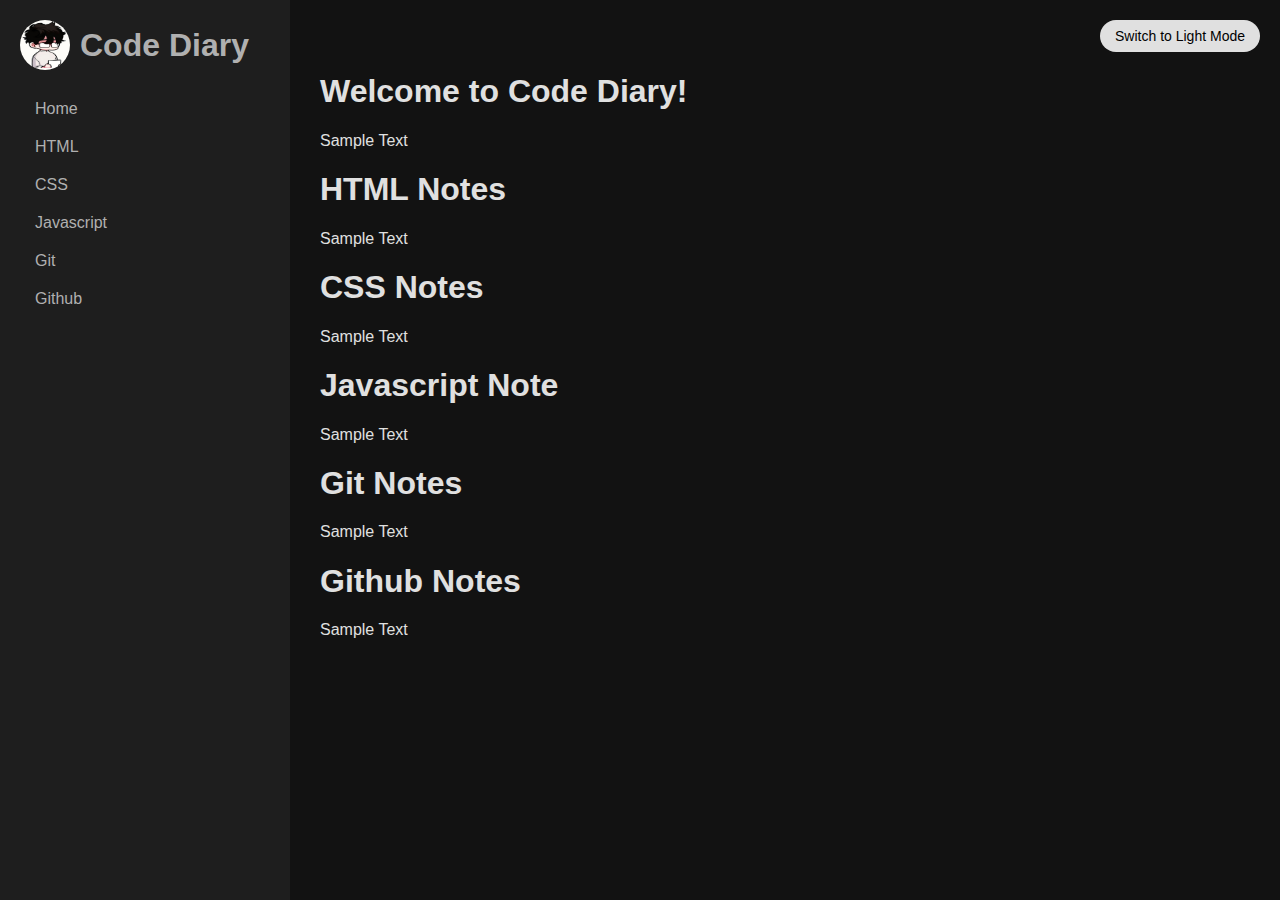
<file: Pages/main.html>
<!DOCTYPE html>
<html lang="en">
<head>
    <meta charset="UTF-8">
    <meta name="viewport" content="width=device-width, initial-scale=1.0">
    <title>Code Diary</title>
    <link rel="stylesheet" href="../Styles/main.css">
</head>

<!-- Want to make a Dark and Light Mode Switch, Initially will be presented as Dark-->

<body class="dark-mode">

    <aside class="sidebar">
        <div class="site-title">
            <img src="../Images/Icon.jpg" alt="Logo">
            <span>Code Diary</span>
        </div>
        <nav>
            <ul>
                <li><a href="#" class="nav-link" data-page="home">Home</a></li>
                <li><a href="#" class="nav-link" data-page="html">HTML</a></li>
                <li><a href="#" class="nav-link" data-page="css">CSS</a></li>
                <li><a href="#" class="nav-link" data-page="javascript">Javascript</a></li>
                <li><a href="#" class="nav-link" data-page="git">Git</a></li>
                <li><a href="#" class="nav-link" data-page="github">Github</a></li>
            </ul>
        </nav>
    </aside>

    <main class="content">
        <div class="content-button">
            <button class="mode-toggle-btn" id="mode-toggle">Switch to Light Mode</button>
        </div>

        <section id="home">
            <h1>Welcome to Code Diary!</h1>
            <p>Sample Text</p>
        </section>

        <section id="html">
            <h1>HTML Notes</h1>
            <p>Sample Text</p>
        </section>

        <section id="css">
            <h1>CSS Notes</h1>
            <p>Sample Text</p>
        </section>

        <section id="javascript">
            <h1>Javascript Note</h1>
            <p>Sample Text</p>
        </section>

        <section id="git">
            <h1>Git Notes</h1>
            <p>Sample Text</p>
        </section>

        <section id="Github">
            <h1>Github Notes</h1>
            <p>Sample Text</p>
        </section>

    </main>

<sript src="../JS/main.js"></sript>
</body>

</html>
</file>
<file: Styles/main.css>
:root {
    --background-color: #f0f0f0;
    --text-color: #333;
    --sidebar-bg: #e0e0e0;
    --sidebar-text: #333;
    --link-hover-bg: #d0d0d0;
    --toggle-button-bg: #ccc;
}

body.dark-mode {
    --background-color: #121212;
    --text-color: #e0e0e0;
    --sidebar-bg: #1e1e1e;
    --sidebar-text: #b0b0b0;
    --link-hover-bg: #333;
    --toggle-button-bg: #444;
}

body {
    font-family: Arial, Helvetica, sans-serif;
    margin: 0;
    display: flex;
    min-height: 100vh;
    background-color: var(--background-color);
    color: var(--text-color);
}

.sidebar {
    width: 250px;
    padding: 20px;
    position: fixed;
    height: 100%;
    display: flex;
    flex-direction: column;
    gap: 20px;
    background-color: var(--sidebar-bg);
    color: var(--sidebar-text);
}

.site-title {
    display: flex;
    align-items: center;
    font-size: 2em;
    font-weight: bold;
    gap: 10px;
}

.site-title img {
    height: 50px;
    width: 50px;
    border-radius: 50%;
}

.sidebar nav ul {
    list-style: none;
    padding: 0;
    margin: 0;
    flex-grow: 1;
}

.sidebar nav ul li a {
    display: block;
    padding: 10px 15px;
    text-decoration: none;
    border-radius: 5px;
    color: var(--sidebar-text);
}

.sidebar nav ul li a:hover,
.sidebar nav ul li a:active {
    background-color: var(--link-hover-bg);
}


.content {
    margin-left: 300px;
    flex-grow: 1;
    padding: 20px;
    position: relative;
}

.content-button {
    display: flex;
    margin-bottom: 20px;
    justify-content: flex-end;
}

.mode-toggle-btn {
    border: none;
    padding: 8px 15px;
    border-radius: 20px;
    font-size: 14px;
    background-color: var(--text-color);
}

h1, h2 {
    color: var(--text-color);
}
</file>
